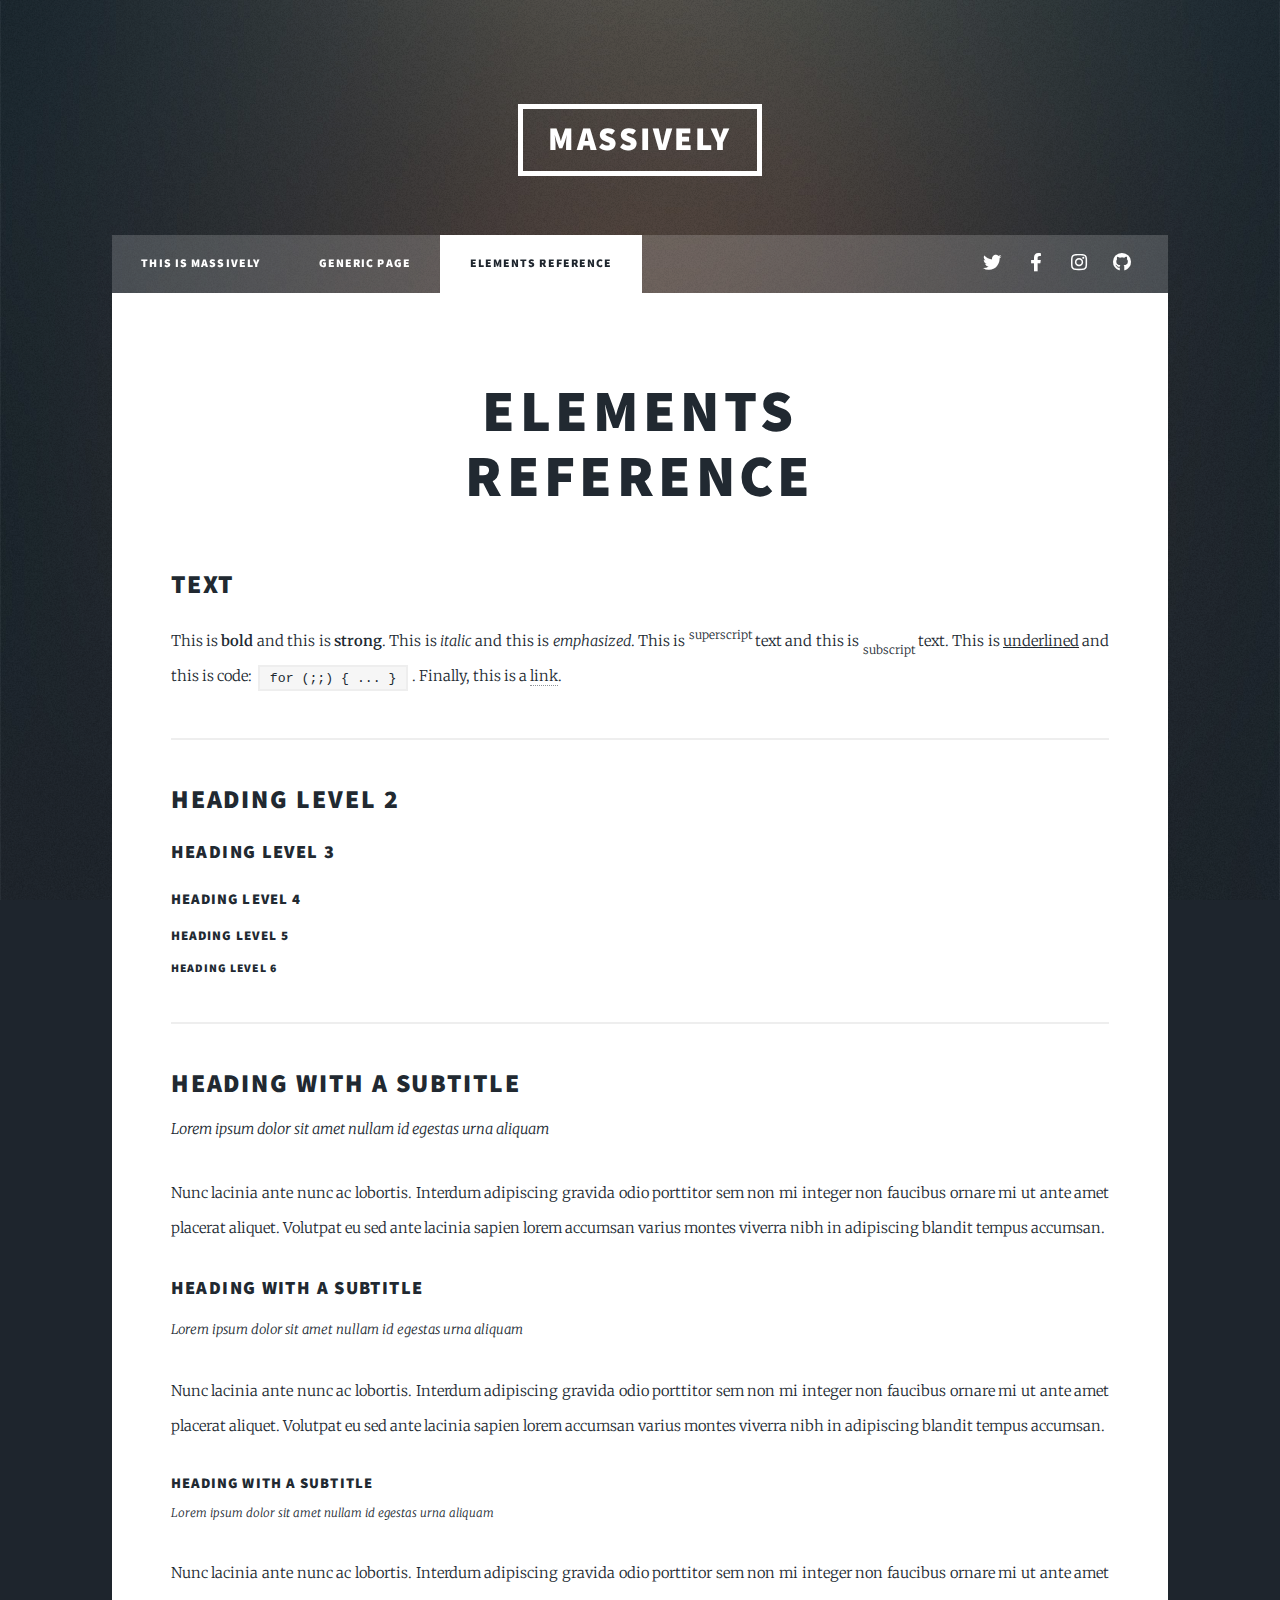
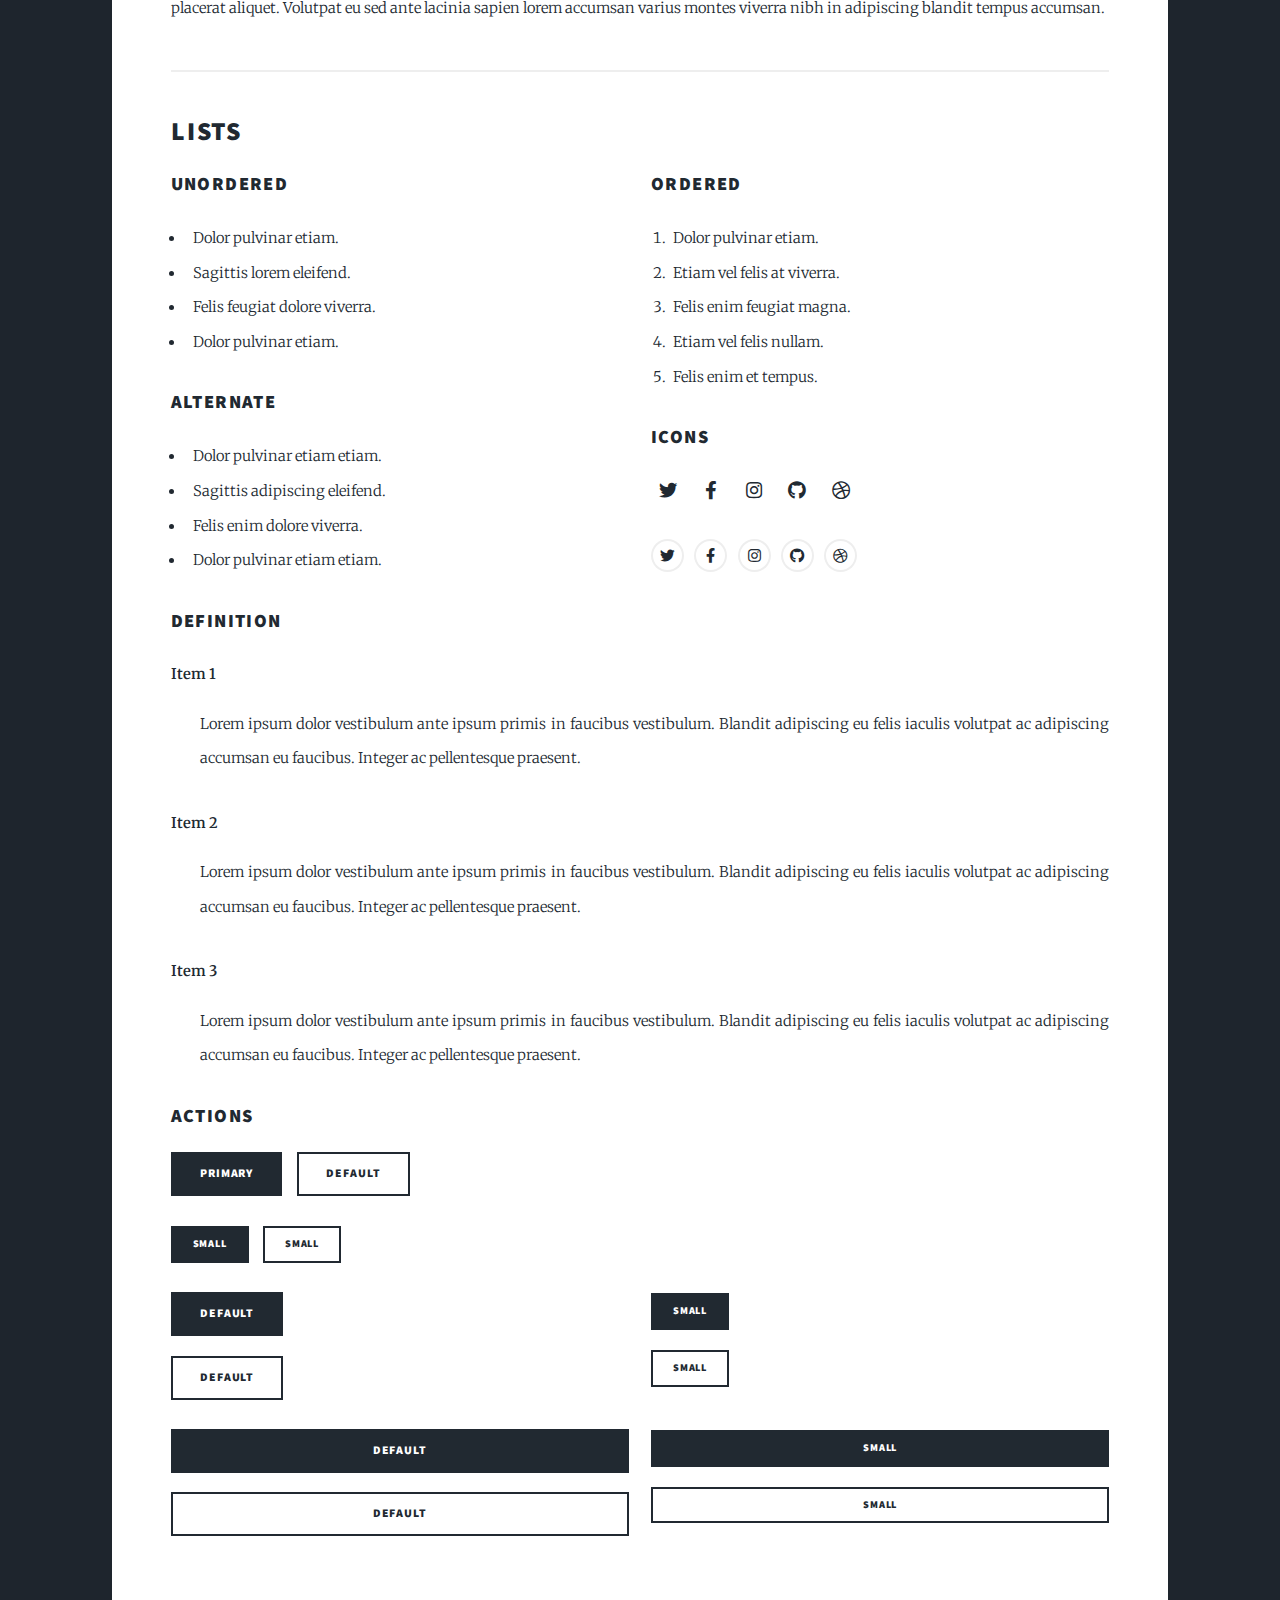
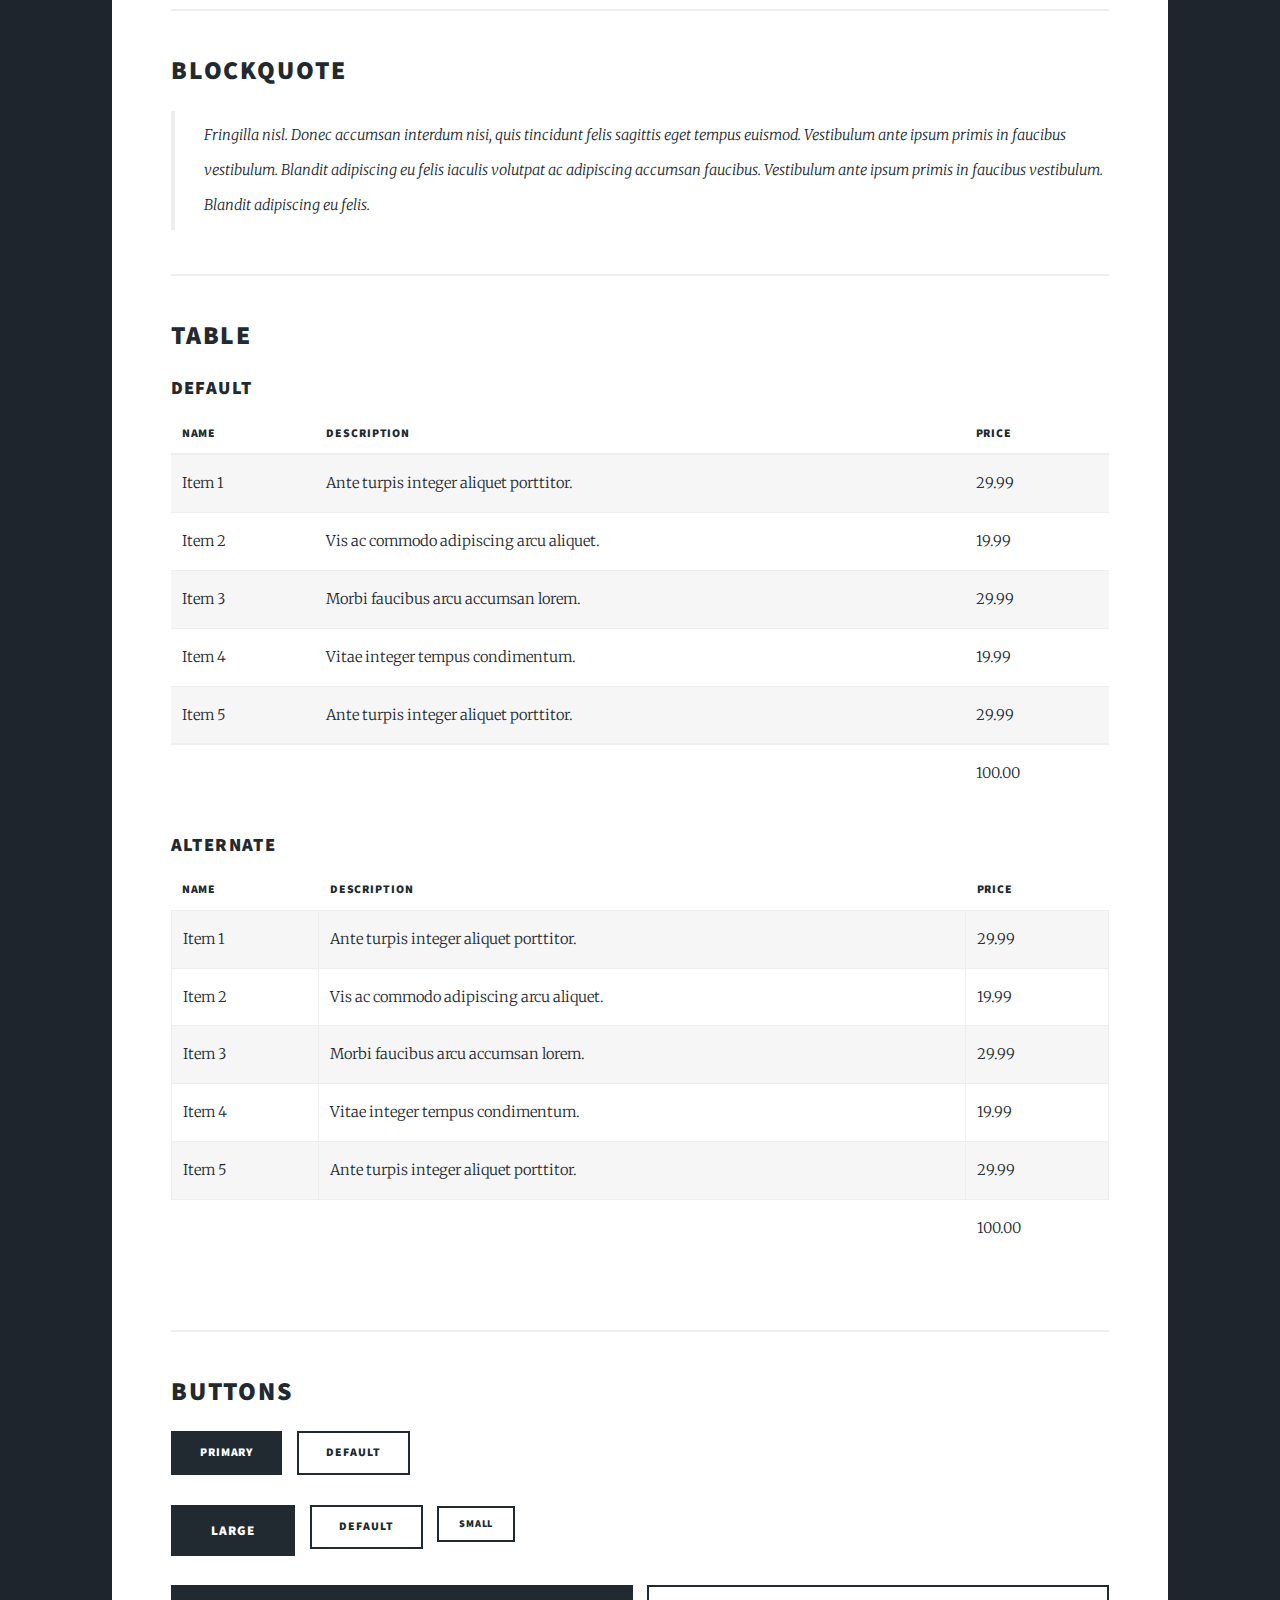
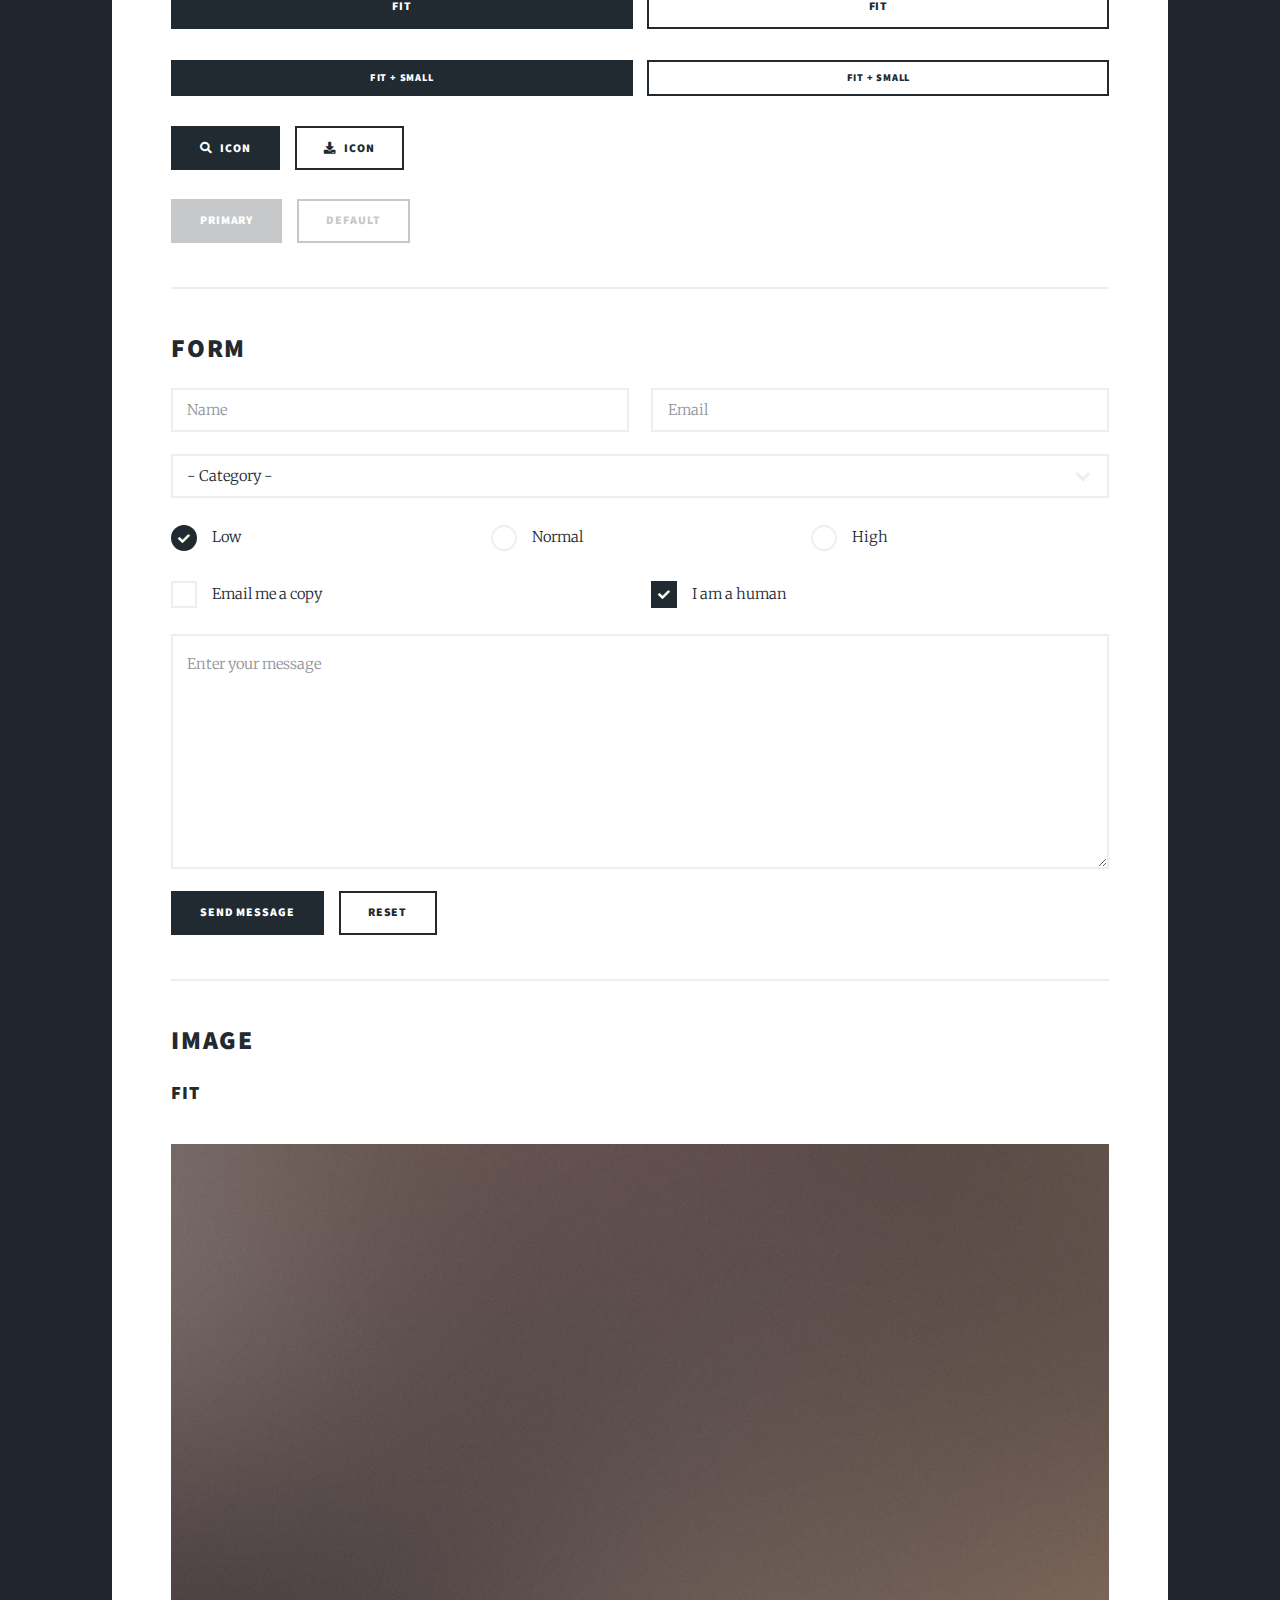
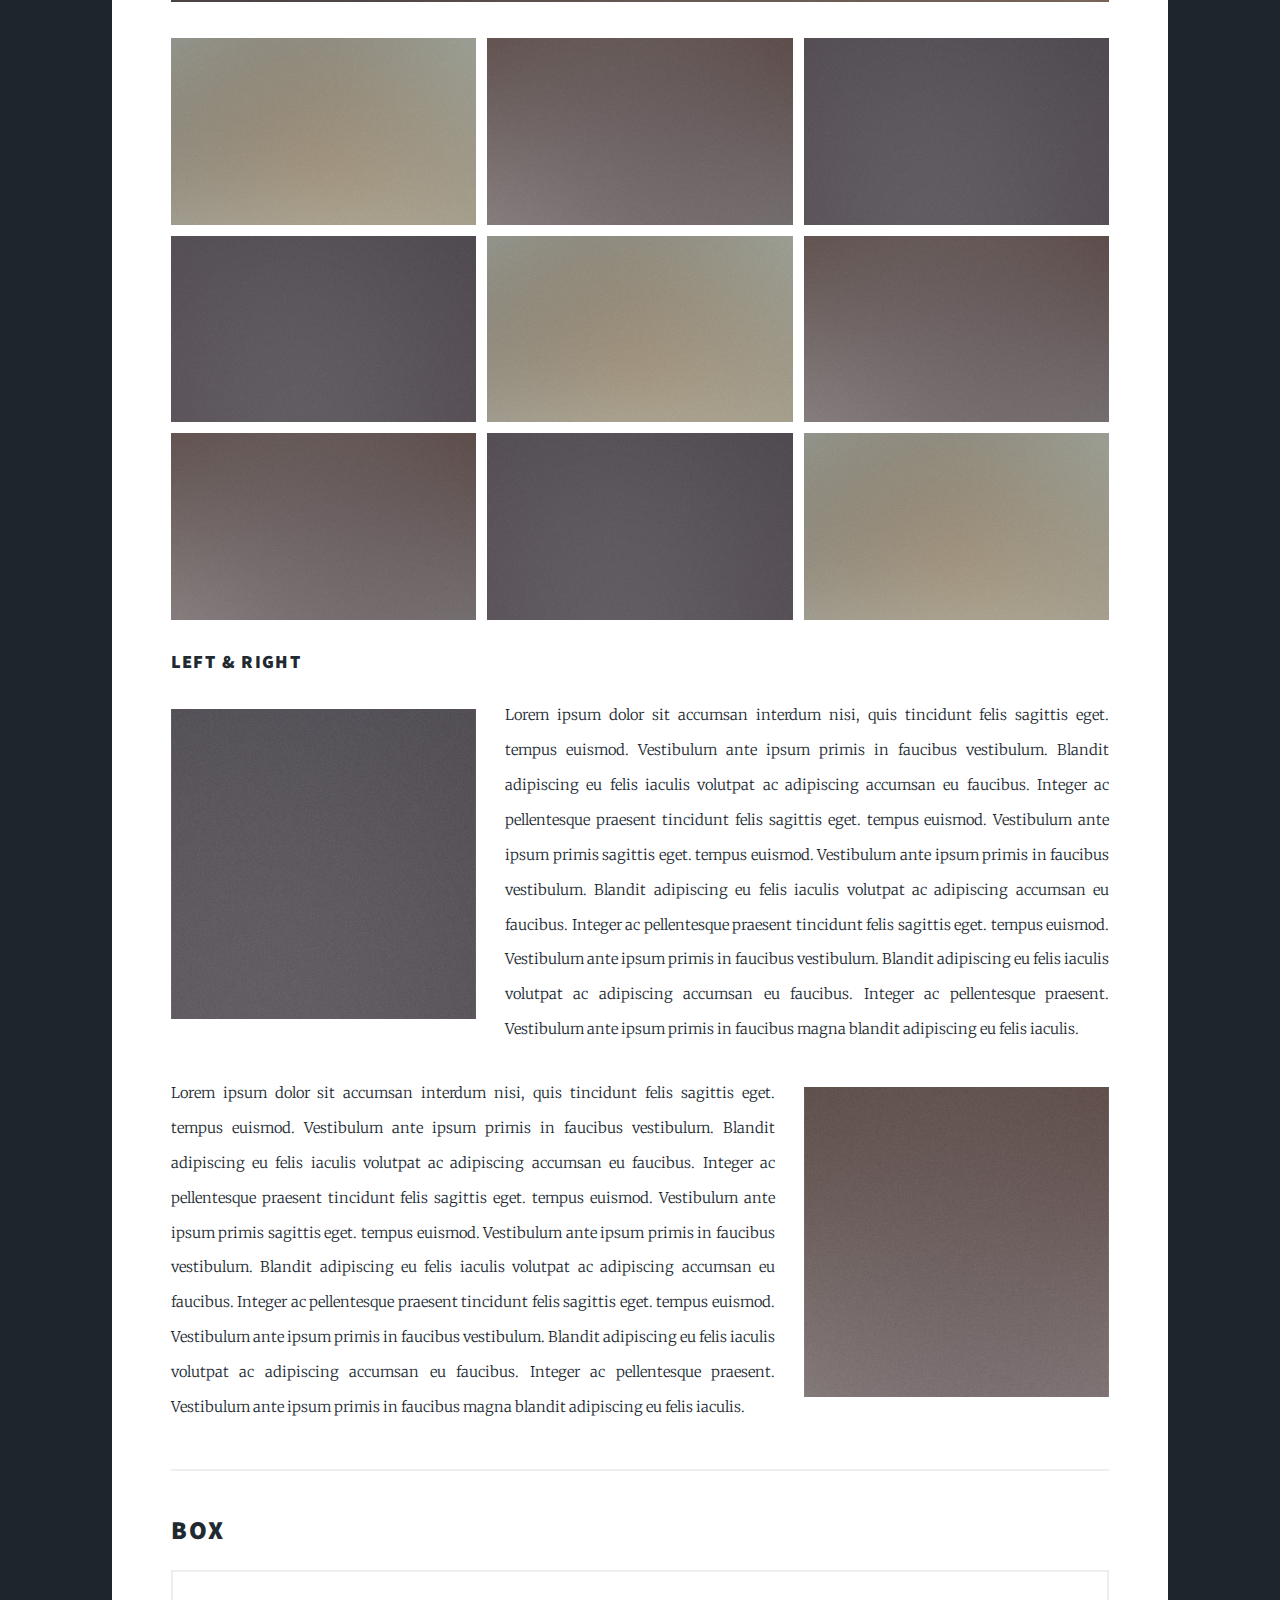
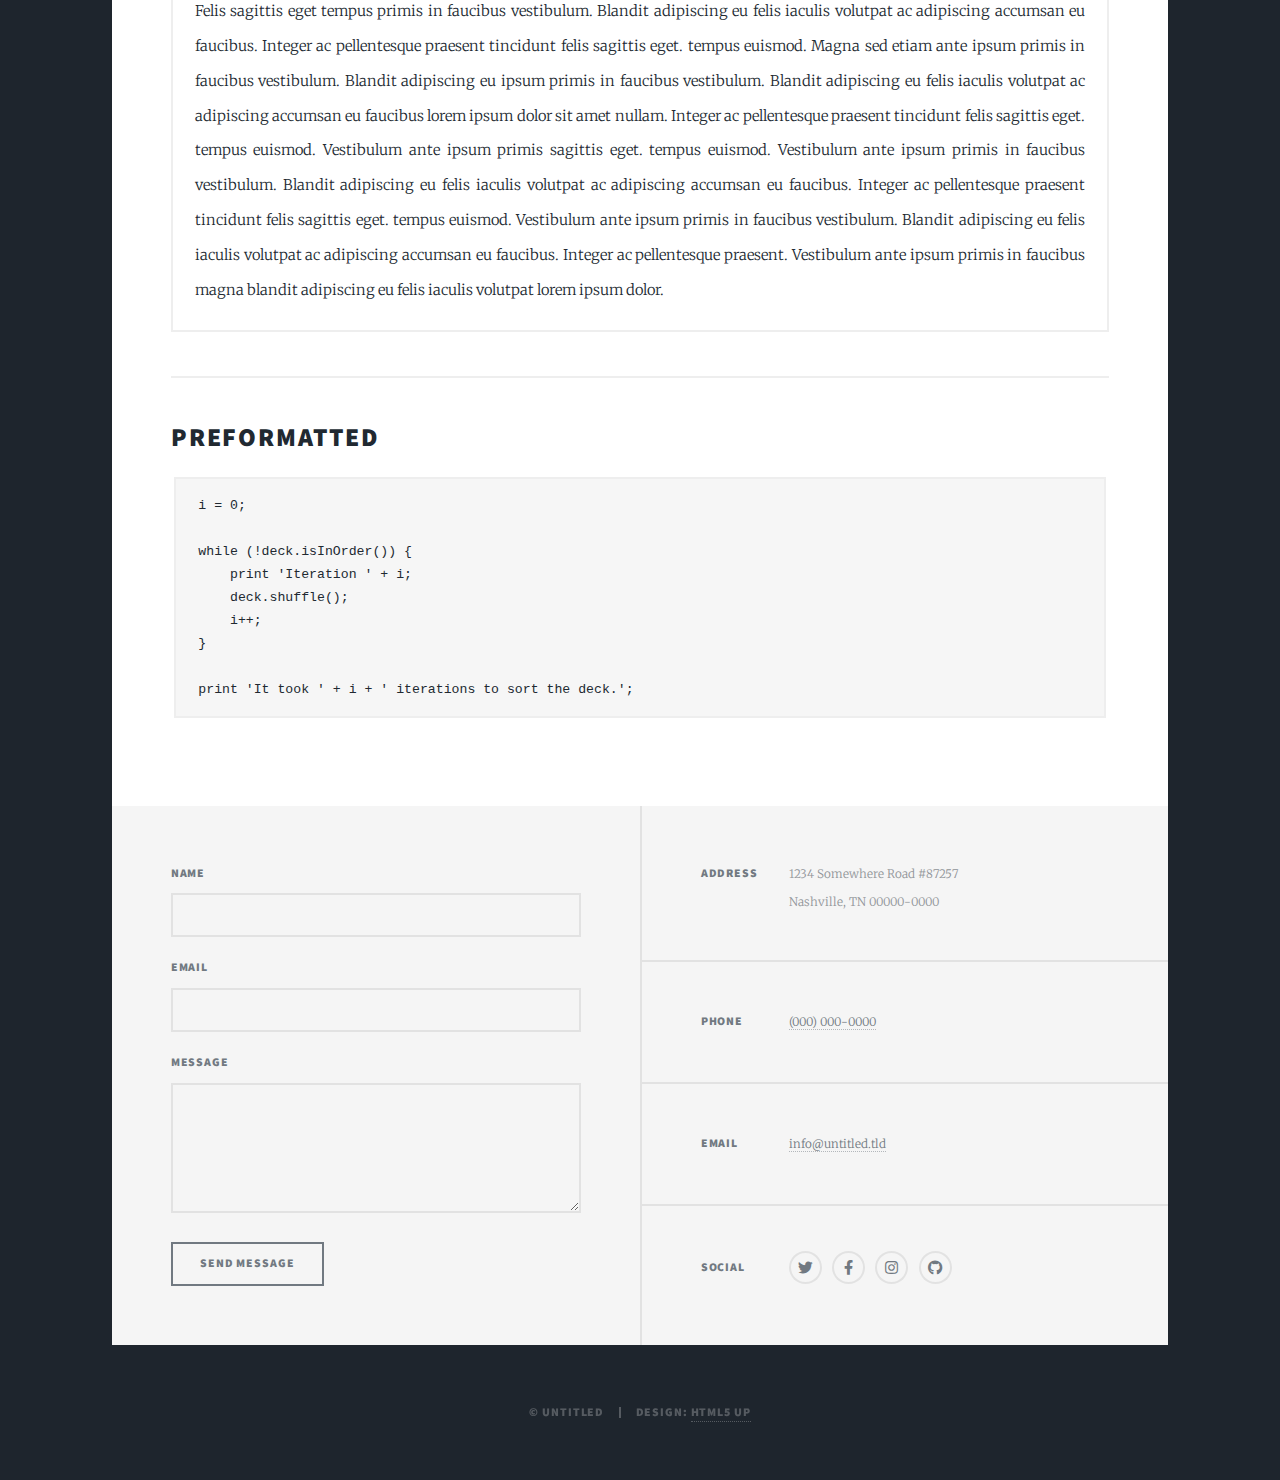
<file: elements.html>
<!DOCTYPE HTML>
<!--
	Massively by HTML5 UP
	html5up.net | @ajlkn
	Free for personal and commercial use under the CCA 3.0 license (html5up.net/license)
-->
<html>
	<head>
		<title>Elements Reference - Massively by HTML5 UP</title>
		<meta charset="utf-8" />
		<meta name="viewport" content="width=device-width, initial-scale=1, user-scalable=no" />
		<link rel="stylesheet" href="assets/css/main.css" />
		<noscript><link rel="stylesheet" href="assets/css/noscript.css" /></noscript>
	</head>
	<body class="is-preload">

		<!-- Wrapper -->
			<div id="wrapper">

				<!-- Header -->
					<header id="header">
						<a href="index.html" class="logo">Massively</a>
					</header>

				<!-- Nav -->
					<nav id="nav">
						<ul class="links">
							<li><a href="index.html">This is Massively</a></li>
							<li><a href="generic.html">Generic Page</a></li>
							<li class="active"><a href="elements.html">Elements Reference</a></li>
						</ul>
						<ul class="icons">
							<li><a href="#" class="icon brands fa-twitter"><span class="label">Twitter</span></a></li>
							<li><a href="#" class="icon brands fa-facebook-f"><span class="label">Facebook</span></a></li>
							<li><a href="#" class="icon brands fa-instagram"><span class="label">Instagram</span></a></li>
							<li><a href="#" class="icon brands fa-github"><span class="label">GitHub</span></a></li>
						</ul>
					</nav>

				<!-- Main -->
					<div id="main">

						<!-- Post -->
							<section class="post">
								<header class="major">
									<h1>Elements<br />
									Reference</h1>
								</header>

								<!-- Text stuff -->
									<h2>Text</h2>
									<p>This is <b>bold</b> and this is <strong>strong</strong>. This is <i>italic</i> and this is <em>emphasized</em>.
									This is <sup>superscript</sup> text and this is <sub>subscript</sub> text.
									This is <u>underlined</u> and this is code: <code>for (;;) { ... }</code>.
									Finally, this is a <a href="#">link</a>.</p>
									<hr />
									<h2>Heading Level 2</h2>
									<h3>Heading Level 3</h3>
									<h4>Heading Level 4</h4>
									<h5>Heading Level 5</h5>
									<h6>Heading Level 6</h6>
									<hr />
									<header>
										<h2>Heading with a Subtitle</h2>
										<p>Lorem ipsum dolor sit amet nullam id egestas urna aliquam</p>
									</header>
									<p>Nunc lacinia ante nunc ac lobortis. Interdum adipiscing gravida odio porttitor sem non mi integer non faucibus ornare mi ut ante amet placerat aliquet. Volutpat eu sed ante lacinia sapien lorem accumsan varius montes viverra nibh in adipiscing blandit tempus accumsan.</p>
									<header>
										<h3>Heading with a Subtitle</h3>
										<p>Lorem ipsum dolor sit amet nullam id egestas urna aliquam</p>
									</header>
									<p>Nunc lacinia ante nunc ac lobortis. Interdum adipiscing gravida odio porttitor sem non mi integer non faucibus ornare mi ut ante amet placerat aliquet. Volutpat eu sed ante lacinia sapien lorem accumsan varius montes viverra nibh in adipiscing blandit tempus accumsan.</p>
									<header>
										<h4>Heading with a Subtitle</h4>
										<p>Lorem ipsum dolor sit amet nullam id egestas urna aliquam</p>
									</header>
									<p>Nunc lacinia ante nunc ac lobortis. Interdum adipiscing gravida odio porttitor sem non mi integer non faucibus ornare mi ut ante amet placerat aliquet. Volutpat eu sed ante lacinia sapien lorem accumsan varius montes viverra nibh in adipiscing blandit tempus accumsan.</p>

									<hr />

								<!-- Lists -->
									<h2>Lists</h2>
									<div class="row">
										<div class="col-6 col-12-small">

											<h3>Unordered</h3>
											<ul>
												<li>Dolor pulvinar etiam.</li>
												<li>Sagittis lorem eleifend.</li>
												<li>Felis feugiat dolore viverra.</li>
												<li>Dolor pulvinar etiam.</li>
											</ul>

											<h3>Alternate</h3>
											<ul class="alt">
												<li>Dolor pulvinar etiam etiam.</li>
												<li>Sagittis adipiscing eleifend.</li>
												<li>Felis enim dolore viverra.</li>
												<li>Dolor pulvinar etiam etiam.</li>
											</ul>

										</div>
										<div class="col-6 col-12-small">

											<h3>Ordered</h3>
											<ol>
												<li>Dolor pulvinar etiam.</li>
												<li>Etiam vel felis at viverra.</li>
												<li>Felis enim feugiat magna.</li>
												<li>Etiam vel felis nullam.</li>
												<li>Felis enim et tempus.</li>
											</ol>

											<h3>Icons</h3>
											<ul class="icons">
												<li><a href="#" class="icon brands fa-twitter"><span class="label">Twitter</span></a></li>
												<li><a href="#" class="icon brands fa-facebook-f"><span class="label">Facebook</span></a></li>
												<li><a href="#" class="icon brands fa-instagram"><span class="label">Instagram</span></a></li>
												<li><a href="#" class="icon brands fa-github"><span class="label">Github</span></a></li>
												<li><a href="#" class="icon brands fa-dribbble"><span class="label">Dribbble</span></a></li>
											</ul>
											<ul class="icons alt">
												<li><a href="#" class="icon brands alt fa-twitter"><span class="label">Twitter</span></a></li>
												<li><a href="#" class="icon brands alt fa-facebook-f"><span class="label">Facebook</span></a></li>
												<li><a href="#" class="icon brands alt fa-instagram"><span class="label">Instagram</span></a></li>
												<li><a href="#" class="icon brands alt fa-github"><span class="label">Github</span></a></li>
												<li><a href="#" class="icon brands alt fa-dribbble"><span class="label">Dribbble</span></a></li>
											</ul>

										</div>
									</div>
									<h3>Definition</h3>
									<dl>
										<dt>Item 1</dt>
										<dd>
											<p>Lorem ipsum dolor vestibulum ante ipsum primis in faucibus vestibulum. Blandit adipiscing eu felis iaculis volutpat ac adipiscing accumsan eu faucibus. Integer ac pellentesque praesent.</p>
										</dd>
										<dt>Item 2</dt>
										<dd>
											<p>Lorem ipsum dolor vestibulum ante ipsum primis in faucibus vestibulum. Blandit adipiscing eu felis iaculis volutpat ac adipiscing accumsan eu faucibus. Integer ac pellentesque praesent.</p>
										</dd>
										<dt>Item 3</dt>
										<dd>
											<p>Lorem ipsum dolor vestibulum ante ipsum primis in faucibus vestibulum. Blandit adipiscing eu felis iaculis volutpat ac adipiscing accumsan eu faucibus. Integer ac pellentesque praesent.</p>
										</dd>
									</dl>

									<h3>Actions</h3>
									<ul class="actions">
										<li><a href="#" class="button primary">Primary</a></li>
										<li><a href="#" class="button">Default</a></li>
									</ul>
									<ul class="actions small">
										<li><a href="#" class="button primary small">Small</a></li>
										<li><a href="#" class="button small">Small</a></li>
									</ul>
									<div class="row">
										<div class="col-6 col-12-small">
											<ul class="actions stacked">
												<li><a href="#" class="button primary">Default</a></li>
												<li><a href="#" class="button">Default</a></li>
											</ul>
										</div>
										<div class="col-6 col-12-small">
											<ul class="actions stacked">
												<li><a href="#" class="button primary small">Small</a></li>
												<li><a href="#" class="button small">Small</a></li>
											</ul>
										</div>
									</div>
									<div class="row">
										<div class="col-6 col-12-small">
											<ul class="actions stacked">
												<li><a href="#" class="button primary fit">Default</a></li>
												<li><a href="#" class="button fit">Default</a></li>
											</ul>
										</div>
										<div class="col-6 col-12-small">
											<ul class="actions stacked">
												<li><a href="#" class="button primary small fit">Small</a></li>
												<li><a href="#" class="button small fit">Small</a></li>
											</ul>
										</div>
									</div>

									<hr />

								<!-- Blockquote -->
									<h2>Blockquote</h2>
									<blockquote>Fringilla nisl. Donec accumsan interdum nisi, quis tincidunt felis sagittis eget tempus euismod. Vestibulum ante ipsum primis in faucibus vestibulum. Blandit adipiscing eu felis iaculis volutpat ac adipiscing accumsan faucibus. Vestibulum ante ipsum primis in faucibus vestibulum. Blandit adipiscing eu felis.</blockquote>

									<hr />

								<!-- Table -->
									<h2>Table</h2>

									<h3>Default</h3>
									<div class="table-wrapper">
										<table>
											<thead>
												<tr>
													<th>Name</th>
													<th>Description</th>
													<th>Price</th>
												</tr>
											</thead>
											<tbody>
												<tr>
													<td>Item 1</td>
													<td>Ante turpis integer aliquet porttitor.</td>
													<td>29.99</td>
												</tr>
												<tr>
													<td>Item 2</td>
													<td>Vis ac commodo adipiscing arcu aliquet.</td>
													<td>19.99</td>
												</tr>
												<tr>
													<td>Item 3</td>
													<td> Morbi faucibus arcu accumsan lorem.</td>
													<td>29.99</td>
												</tr>
												<tr>
													<td>Item 4</td>
													<td>Vitae integer tempus condimentum.</td>
													<td>19.99</td>
												</tr>
												<tr>
													<td>Item 5</td>
													<td>Ante turpis integer aliquet porttitor.</td>
													<td>29.99</td>
												</tr>
											</tbody>
											<tfoot>
												<tr>
													<td colspan="2"></td>
													<td>100.00</td>
												</tr>
											</tfoot>
										</table>
									</div>

									<h3>Alternate</h3>
									<div class="table-wrapper">
										<table class="alt">
											<thead>
												<tr>
													<th>Name</th>
													<th>Description</th>
													<th>Price</th>
												</tr>
											</thead>
											<tbody>
												<tr>
													<td>Item 1</td>
													<td>Ante turpis integer aliquet porttitor.</td>
													<td>29.99</td>
												</tr>
												<tr>
													<td>Item 2</td>
													<td>Vis ac commodo adipiscing arcu aliquet.</td>
													<td>19.99</td>
												</tr>
												<tr>
													<td>Item 3</td>
													<td> Morbi faucibus arcu accumsan lorem.</td>
													<td>29.99</td>
												</tr>
												<tr>
													<td>Item 4</td>
													<td>Vitae integer tempus condimentum.</td>
													<td>19.99</td>
												</tr>
												<tr>
													<td>Item 5</td>
													<td>Ante turpis integer aliquet porttitor.</td>
													<td>29.99</td>
												</tr>
											</tbody>
											<tfoot>
												<tr>
													<td colspan="2"></td>
													<td>100.00</td>
												</tr>
											</tfoot>
										</table>
									</div>

									<hr />

								<!-- Buttons -->
									<h2>Buttons</h2>
									<ul class="actions">
										<li><a href="#" class="button primary">Primary</a></li>
										<li><a href="#" class="button">Default</a></li>
									</ul>
									<ul class="actions">
										<li><a href="#" class="button primary large">Large</a></li>
										<li><a href="#" class="button">Default</a></li>
										<li><a href="#" class="button small">Small</a></li>
									</ul>
									<ul class="actions fit">
										<li><a href="#" class="button primary fit">Fit</a></li>
										<li><a href="#" class="button fit">Fit</a></li>
									</ul>
									<ul class="actions fit small">
										<li><a href="#" class="button primary fit small">Fit + Small</a></li>
										<li><a href="#" class="button fit small">Fit + Small</a></li>
									</ul>
									<ul class="actions">
										<li><a href="#" class="button primary icon solid fa-search">Icon</a></li>
										<li><a href="#" class="button icon solid fa-download">Icon</a></li>
									</ul>
									<ul class="actions">
										<li><span class="button primary disabled">Primary</span></li>
										<li><span class="button disabled">Default</span></li>
									</ul>

									<hr />

								<!-- Form -->
									<h2>Form</h2>

									<form method="post" action="#">
										<div class="row gtr-uniform">
											<div class="col-6 col-12-xsmall">
												<input type="text" name="demo-name" id="demo-name" value="" placeholder="Name" />
											</div>
											<div class="col-6 col-12-xsmall">
												<input type="email" name="demo-email" id="demo-email" value="" placeholder="Email" />
											</div>
											<!-- Break -->
											<div class="col-12">
												<select name="demo-category" id="demo-category">
													<option value="">- Category -</option>
													<option value="1">Manufacturing</option>
													<option value="1">Shipping</option>
													<option value="1">Administration</option>
													<option value="1">Human Resources</option>
												</select>
											</div>
											<!-- Break -->
											<div class="col-4 col-12-small">
												<input type="radio" id="demo-priority-low" name="demo-priority" checked>
												<label for="demo-priority-low">Low</label>
											</div>
											<div class="col-4 col-12-small">
												<input type="radio" id="demo-priority-normal" name="demo-priority">
												<label for="demo-priority-normal">Normal</label>
											</div>
											<div class="col-4 col-12-small">
												<input type="radio" id="demo-priority-high" name="demo-priority">
												<label for="demo-priority-high">High</label>
											</div>
											<!-- Break -->
											<div class="col-6 col-12-small">
												<input type="checkbox" id="demo-copy" name="demo-copy">
												<label for="demo-copy">Email me a copy</label>
											</div>
											<div class="col-6 col-12-small">
												<input type="checkbox" id="demo-human" name="demo-human" checked>
												<label for="demo-human">I am a human</label>
											</div>
											<!-- Break -->
											<div class="col-12">
												<textarea name="demo-message" id="demo-message" placeholder="Enter your message" rows="6"></textarea>
											</div>
											<!-- Break -->
											<div class="col-12">
												<ul class="actions">
													<li><input type="submit" value="Send Message" class="primary" /></li>
													<li><input type="reset" value="Reset" /></li>
												</ul>
											</div>
										</div>
									</form>

									<hr />

								<!-- Image -->
									<h2>Image</h2>

									<h3>Fit</h3>
									<span class="image fit"><img src="images/pic01.jpg" alt="" /></span>
									<div class="box alt">
										<div class="row gtr-50 gtr-uniform">
											<div class="col-4"><span class="image fit"><img src="images/pic02.jpg" alt="" /></span></div>
											<div class="col-4"><span class="image fit"><img src="images/pic03.jpg" alt="" /></span></div>
											<div class="col-4"><span class="image fit"><img src="images/pic04.jpg" alt="" /></span></div>
											<!-- Break -->
											<div class="col-4"><span class="image fit"><img src="images/pic04.jpg" alt="" /></span></div>
											<div class="col-4"><span class="image fit"><img src="images/pic02.jpg" alt="" /></span></div>
											<div class="col-4"><span class="image fit"><img src="images/pic03.jpg" alt="" /></span></div>
											<!-- Break -->
											<div class="col-4"><span class="image fit"><img src="images/pic03.jpg" alt="" /></span></div>
											<div class="col-4"><span class="image fit"><img src="images/pic04.jpg" alt="" /></span></div>
											<div class="col-4"><span class="image fit"><img src="images/pic02.jpg" alt="" /></span></div>
										</div>
									</div>

									<h3>Left &amp; Right</h3>
									<p><span class="image left"><img src="images/pic08.jpg" alt="" /></span>Lorem ipsum dolor sit accumsan interdum nisi, quis tincidunt felis sagittis eget. tempus euismod. Vestibulum ante ipsum primis in faucibus vestibulum. Blandit adipiscing eu felis iaculis volutpat ac adipiscing accumsan eu faucibus. Integer ac pellentesque praesent tincidunt felis sagittis eget. tempus euismod. Vestibulum ante ipsum primis sagittis eget. tempus euismod. Vestibulum ante ipsum primis in faucibus vestibulum. Blandit adipiscing eu felis iaculis volutpat ac adipiscing accumsan eu faucibus. Integer ac pellentesque praesent tincidunt felis sagittis eget. tempus euismod. Vestibulum ante ipsum primis in faucibus vestibulum. Blandit adipiscing eu felis iaculis volutpat ac adipiscing accumsan eu faucibus. Integer ac pellentesque praesent. Vestibulum ante ipsum primis in faucibus magna blandit adipiscing eu felis iaculis.</p>
									<p><span class="image right"><img src="images/pic09.jpg" alt="" /></span>Lorem ipsum dolor sit accumsan interdum nisi, quis tincidunt felis sagittis eget. tempus euismod. Vestibulum ante ipsum primis in faucibus vestibulum. Blandit adipiscing eu felis iaculis volutpat ac adipiscing accumsan eu faucibus. Integer ac pellentesque praesent tincidunt felis sagittis eget. tempus euismod. Vestibulum ante ipsum primis sagittis eget. tempus euismod. Vestibulum ante ipsum primis in faucibus vestibulum. Blandit adipiscing eu felis iaculis volutpat ac adipiscing accumsan eu faucibus. Integer ac pellentesque praesent tincidunt felis sagittis eget. tempus euismod. Vestibulum ante ipsum primis in faucibus vestibulum. Blandit adipiscing eu felis iaculis volutpat ac adipiscing accumsan eu faucibus. Integer ac pellentesque praesent. Vestibulum ante ipsum primis in faucibus magna blandit adipiscing eu felis iaculis.</p>

									<hr />

								<!-- Box -->
									<h2>Box</h2>
									<div class="box">
										<p>Felis sagittis eget tempus primis in faucibus vestibulum. Blandit adipiscing eu felis iaculis volutpat ac adipiscing accumsan eu faucibus. Integer ac pellentesque praesent tincidunt felis sagittis eget. tempus euismod. Magna sed etiam ante ipsum primis in faucibus vestibulum. Blandit adipiscing eu ipsum primis in faucibus vestibulum. Blandit adipiscing eu felis iaculis volutpat ac adipiscing accumsan eu faucibus lorem ipsum dolor sit amet nullam. Integer ac pellentesque praesent tincidunt felis sagittis eget. tempus euismod. Vestibulum ante ipsum primis sagittis eget. tempus euismod. Vestibulum ante ipsum primis in faucibus vestibulum. Blandit adipiscing eu felis iaculis volutpat ac adipiscing accumsan eu faucibus. Integer ac pellentesque praesent tincidunt felis sagittis eget. tempus euismod. Vestibulum ante ipsum primis in faucibus vestibulum. Blandit adipiscing eu felis iaculis volutpat ac adipiscing accumsan eu faucibus. Integer ac pellentesque praesent. Vestibulum ante ipsum primis in faucibus magna blandit adipiscing eu felis iaculis volutpat lorem ipsum dolor.</p>
									</div>

									<hr />

								<!-- Preformatted Code -->
									<h2>Preformatted</h2>
									<pre><code>i = 0;

while (!deck.isInOrder()) {
    print 'Iteration ' + i;
    deck.shuffle();
    i++;
}

print 'It took ' + i + ' iterations to sort the deck.';
</code></pre>

							</section>

					</div>

				<!-- Footer -->
					<footer id="footer">
						<section>
							<form method="post" action="#">
								<div class="fields">
									<div class="field">
										<label for="name">Name</label>
										<input type="text" name="name" id="name" />
									</div>
									<div class="field">
										<label for="email">Email</label>
										<input type="text" name="email" id="email" />
									</div>
									<div class="field">
										<label for="message">Message</label>
										<textarea name="message" id="message" rows="3"></textarea>
									</div>
								</div>
								<ul class="actions">
									<li><input type="submit" value="Send Message" /></li>
								</ul>
							</form>
						</section>
						<section class="split contact">
							<section class="alt">
								<h3>Address</h3>
								<p>1234 Somewhere Road #87257<br />
								Nashville, TN 00000-0000</p>
							</section>
							<section>
								<h3>Phone</h3>
								<p><a href="#">(000) 000-0000</a></p>
							</section>
							<section>
								<h3>Email</h3>
								<p><a href="#">info@untitled.tld</a></p>
							</section>
							<section>
								<h3>Social</h3>
								<ul class="icons alt">
									<li><a href="#" class="icon brands alt fa-twitter"><span class="label">Twitter</span></a></li>
									<li><a href="#" class="icon brands alt fa-facebook-f"><span class="label">Facebook</span></a></li>
									<li><a href="#" class="icon brands alt fa-instagram"><span class="label">Instagram</span></a></li>
									<li><a href="#" class="icon brands alt fa-github"><span class="label">GitHub</span></a></li>
								</ul>
							</section>
						</section>
					</footer>

				<!-- Copyright -->
					<div id="copyright">
						<ul><li>&copy; Untitled</li><li>Design: <a href="https://html5up.net">HTML5 UP</a></li></ul>
					</div>

			</div>

		<!-- Scripts -->
			<script src="assets/js/jquery.min.js"></script>
			<script src="assets/js/jquery.scrollex.min.js"></script>
			<script src="assets/js/jquery.scrolly.min.js"></script>
			<script src="assets/js/browser.min.js"></script>
			<script src="assets/js/breakpoints.min.js"></script>
			<script src="assets/js/util.js"></script>
			<script src="assets/js/main.js"></script>

	</body>
</html>
</file>
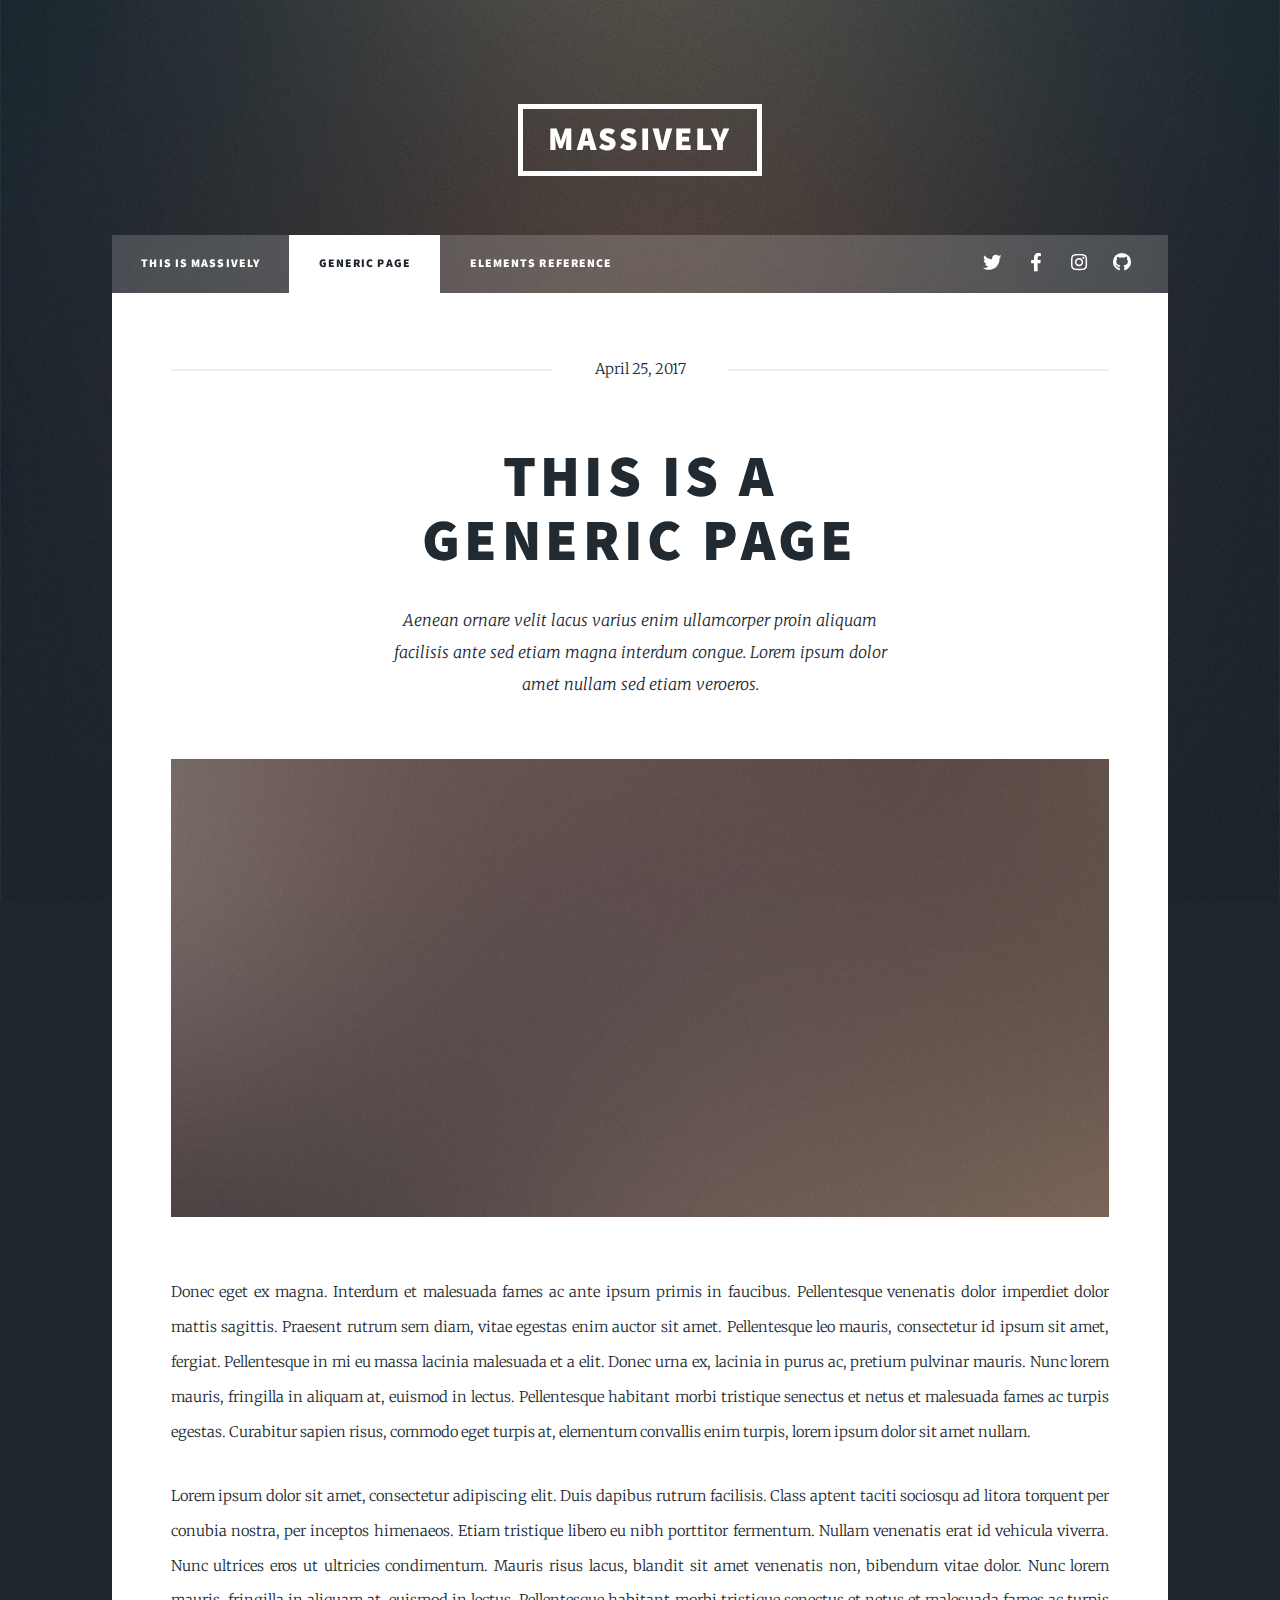
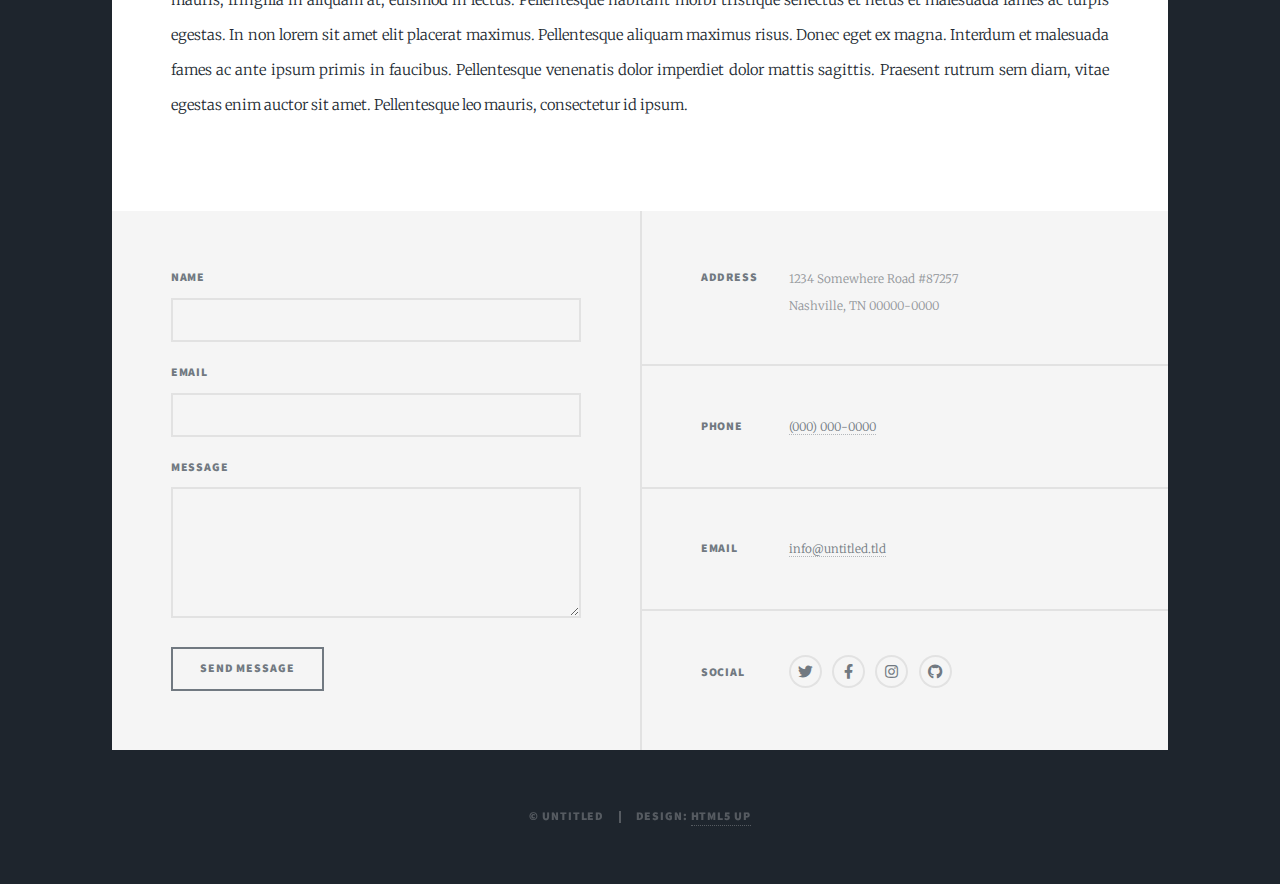
<file: generic.html>
<!DOCTYPE HTML>
<!--
	Massively by HTML5 UP
	html5up.net | @ajlkn
	Free for personal and commercial use under the CCA 3.0 license (html5up.net/license)
-->
<html>
	<head>
		<title>Generic Page - Massively by HTML5 UP</title>
		<meta charset="utf-8" />
		<meta name="viewport" content="width=device-width, initial-scale=1, user-scalable=no" />
		<link rel="stylesheet" href="assets/css/main.css" />
		<noscript><link rel="stylesheet" href="assets/css/noscript.css" /></noscript>
	</head>
	<body class="is-preload">

		<!-- Wrapper -->
			<div id="wrapper">

				<!-- Header -->
					<header id="header">
						<a href="index.html" class="logo">Massively</a>
					</header>

				<!-- Nav -->
					<nav id="nav">
						<ul class="links">
							<li><a href="index.html">This is Massively</a></li>
							<li class="active"><a href="generic.html">Generic Page</a></li>
							<li><a href="elements.html">Elements Reference</a></li>
						</ul>
						<ul class="icons">
							<li><a href="#" class="icon brands fa-twitter"><span class="label">Twitter</span></a></li>
							<li><a href="#" class="icon brands fa-facebook-f"><span class="label">Facebook</span></a></li>
							<li><a href="#" class="icon brands fa-instagram"><span class="label">Instagram</span></a></li>
							<li><a href="#" class="icon brands fa-github"><span class="label">GitHub</span></a></li>
						</ul>
					</nav>

				<!-- Main -->
					<div id="main">

						<!-- Post -->
							<section class="post">
								<header class="major">
									<span class="date">April 25, 2017</span>
									<h1>This is a<br />
									Generic Page</h1>
									<p>Aenean ornare velit lacus varius enim ullamcorper proin aliquam<br />
									facilisis ante sed etiam magna interdum congue. Lorem ipsum dolor<br />
									amet nullam sed etiam veroeros.</p>
								</header>
								<div class="image main"><img src="images/pic01.jpg" alt="" /></div>
								<p>Donec eget ex magna. Interdum et malesuada fames ac ante ipsum primis in faucibus. Pellentesque venenatis dolor imperdiet dolor mattis sagittis. Praesent rutrum sem diam, vitae egestas enim auctor sit amet. Pellentesque leo mauris, consectetur id ipsum sit amet, fergiat. Pellentesque in mi eu massa lacinia malesuada et a elit. Donec urna ex, lacinia in purus ac, pretium pulvinar mauris. Nunc lorem mauris, fringilla in aliquam at, euismod in lectus. Pellentesque habitant morbi tristique senectus et netus et malesuada fames ac turpis egestas. Curabitur sapien risus, commodo eget turpis at, elementum convallis enim turpis, lorem ipsum dolor sit amet nullam.</p>
								<p>Lorem ipsum dolor sit amet, consectetur adipiscing elit. Duis dapibus rutrum facilisis. Class aptent taciti sociosqu ad litora torquent per conubia nostra, per inceptos himenaeos. Etiam tristique libero eu nibh porttitor fermentum. Nullam venenatis erat id vehicula viverra. Nunc ultrices eros ut ultricies condimentum. Mauris risus lacus, blandit sit amet venenatis non, bibendum vitae dolor. Nunc lorem mauris, fringilla in aliquam at, euismod in lectus. Pellentesque habitant morbi tristique senectus et netus et malesuada fames ac turpis egestas. In non lorem sit amet elit placerat maximus. Pellentesque aliquam maximus risus. Donec eget ex magna. Interdum et malesuada fames ac ante ipsum primis in faucibus. Pellentesque venenatis dolor imperdiet dolor mattis sagittis. Praesent rutrum sem diam, vitae egestas enim auctor sit amet. Pellentesque leo mauris, consectetur id ipsum.</p>
							</section>

					</div>

				<!-- Footer -->
					<footer id="footer">
						<section>
							<form method="post" action="#">
								<div class="fields">
									<div class="field">
										<label for="name">Name</label>
										<input type="text" name="name" id="name" />
									</div>
									<div class="field">
										<label for="email">Email</label>
										<input type="text" name="email" id="email" />
									</div>
									<div class="field">
										<label for="message">Message</label>
										<textarea name="message" id="message" rows="3"></textarea>
									</div>
								</div>
								<ul class="actions">
									<li><input type="submit" value="Send Message" /></li>
								</ul>
							</form>
						</section>
						<section class="split contact">
							<section class="alt">
								<h3>Address</h3>
								<p>1234 Somewhere Road #87257<br />
								Nashville, TN 00000-0000</p>
							</section>
							<section>
								<h3>Phone</h3>
								<p><a href="#">(000) 000-0000</a></p>
							</section>
							<section>
								<h3>Email</h3>
								<p><a href="#">info@untitled.tld</a></p>
							</section>
							<section>
								<h3>Social</h3>
								<ul class="icons alt">
									<li><a href="#" class="icon brands alt fa-twitter"><span class="label">Twitter</span></a></li>
									<li><a href="#" class="icon brands alt fa-facebook-f"><span class="label">Facebook</span></a></li>
									<li><a href="#" class="icon brands alt fa-instagram"><span class="label">Instagram</span></a></li>
									<li><a href="#" class="icon brands alt fa-github"><span class="label">GitHub</span></a></li>
								</ul>
							</section>
						</section>
					</footer>

				<!-- Copyright -->
					<div id="copyright">
						<ul><li>&copy; Untitled</li><li>Design: <a href="https://html5up.net">HTML5 UP</a></li></ul>
					</div>

			</div>

		<!-- Scripts -->
			<script src="assets/js/jquery.min.js"></script>
			<script src="assets/js/jquery.scrollex.min.js"></script>
			<script src="assets/js/jquery.scrolly.min.js"></script>
			<script src="assets/js/browser.min.js"></script>
			<script src="assets/js/breakpoints.min.js"></script>
			<script src="assets/js/util.js"></script>
			<script src="assets/js/main.js"></script>

	</body>
</html>
</file>
<file: assets/css/main.css>
@import url(fontawesome-all.min.css);
@import url("https://fonts.googleapis.com/css?family=Merriweather:300,700,300italic,700italic|Source+Sans+Pro:900");

/*
	Massively by HTML5 UP
	html5up.net | @ajlkn
	Free for personal and commercial use under the CCA 3.0 license (html5up.net/license)
*/

html, body, div, span, applet, object,
iframe, h1, h2, h3, h4, h5, h6, p, blockquote,
pre, a, abbr, acronym, address, big, cite,
code, del, dfn, em, img, ins, kbd, q, s, samp,
small, strike, strong, sub, sup, tt, var, b,
u, i, center, dl, dt, dd, ol, ul, li, fieldset,
form, label, legend, table, caption, tbody,
tfoot, thead, tr, th, td, article, aside,
canvas, details, embed, figure, figcaption,
footer, header, hgroup, menu, nav, output, ruby,
section, summary, time, mark, audio, video {
	margin: 0;
	padding: 0;
	border: 0;
	font-size: 100%;
	font: inherit;
	vertical-align: baseline;}

article, aside, details, figcaption, figure,
footer, header, hgroup, menu, nav, section {
	display: block;}

body {
	line-height: 1;
}

ol, ul {
	list-style: none;
}

blockquote, q {
	quotes: none;
}

	blockquote:before, blockquote:after, q:before, q:after {
		content: '';
		content: none;
	}

table {
	border-collapse: collapse;
	border-spacing: 0;
}

body {
	-webkit-text-size-adjust: none;
}

mark {
	background-color: transparent;
	color: inherit;
}

input::-moz-focus-inner {
	border: 0;
	padding: 0;
}

input, select, textarea {
	-moz-appearance: none;
	-webkit-appearance: none;
	-ms-appearance: none;
	appearance: none;
}

/* Basic */

	@-ms-viewport {
		width: device-width;
	}

	body {
		-ms-overflow-style: scrollbar;
	}

	@media screen and (max-width: 480px) {

		html, body {
			min-width: 320px;
		}

	}

	html {
		box-sizing: border-box;
	}

	*, *:before, *:after {
		box-sizing: inherit;
	}

	body {
		background-color: #1e252d;
	}

		body.is-preload *, body.is-preload *:before, body.is-preload *:after {
			-moz-animation: none !important;
			-webkit-animation: none !important;
			-ms-animation: none !important;
			animation: none !important;
			-moz-transition: none !important;
			-webkit-transition: none !important;
			-ms-transition: none !important;
			transition: none !important;
		}

/* Type */

	html {
		font-size: 16pt;
	}

		@media screen and (max-width: 1680px) {

			html {
				font-size: 12pt;
			}

		}

		@media screen and (max-width: 1280px) {

			html {
				font-size: 11pt;
			}

		}

		@media screen and (max-width: 360px) {

			html {
				font-size: 10pt;
			}

		}

	body {
		color: #212931;
	}

	body, input, select, textarea {
		font-family: "Merriweather", Georgia, serif;
		font-weight: 300;
		font-size: 1rem;
		line-height: 2.375;
	}

	a {
		-moz-transition: color 0.2s ease-in-out, background-color 0.2s ease-in-out, border-color 0.2s ease-in-out, box-shadow 0.2s ease-in-out;
		-webkit-transition: color 0.2s ease-in-out, background-color 0.2s ease-in-out, border-color 0.2s ease-in-out, box-shadow 0.2s ease-in-out;
		-ms-transition: color 0.2s ease-in-out, background-color 0.2s ease-in-out, border-color 0.2s ease-in-out, box-shadow 0.2s ease-in-out;
		transition: color 0.2s ease-in-out, background-color 0.2s ease-in-out, border-color 0.2s ease-in-out, box-shadow 0.2s ease-in-out;
		border-bottom: dotted 1px;
		text-decoration: none;
	}

		a:hover {
			border-bottom-color: transparent;
		}

	strong, b {
		font-weight: 600;
	}

	em, i {
		font-style: italic;
	}

	p {
		text-align: justify;
		margin: 0 0 2rem 0;
	}

	h1, h2, h3, h4, h5, h6 {
		font-family: "Source Sans Pro", Helvetica, sans-serif;
		font-weight: 900;
		line-height: 1.5;
		letter-spacing: 0.075em;
		text-transform: uppercase;
		margin: 0 0 1rem 0;
	}

		h1 a, h2 a, h3 a, h4 a, h5 a, h6 a {
			border-bottom: 0;
			color: inherit;
			text-decoration: none;
		}

	h1 {
		font-size: 4rem;
		line-height: 1.1;
		margin: 0 0 2rem 0;
	}

	h2 {
		font-size: 1.75rem;
		line-height: 1.3;
		margin: 0 0 1.5rem 0;
	}

	h3 {
		font-size: 1.25rem;
		margin: 0 0 1.5rem 0;
	}

	h4 {
		font-size: 1rem;
	}

	h5 {
		font-size: 0.9rem;
	}

	h6 {
		font-size: 0.8rem;
	}

	sub {
		font-size: 0.8rem;
		position: relative;
		top: 0.5rem;
	}

	sup {
		font-size: 0.8rem;
		position: relative;
		top: -0.5rem;
	}

	blockquote {
		border-left: solid 4px;
		font-style: italic;
		margin: 0 0 2rem 0;
		padding: 0.5rem 0 0.5rem 2rem;
	}

	code {
		border: solid 2px;
		font-family: "Courier New", monospace;
		font-size: 0.9rem;
		margin: 0 0.25rem;
		padding: 0.25rem 0.65rem;
	}

	pre {
		-webkit-overflow-scrolling: touch;
		font-family: "Courier New", monospace;
		font-size: 0.9rem;
		margin: 0 0 2rem 0;
	}

		pre code {
			display: block;
			line-height: 1.75;
			padding: 1rem 1.5rem;
			overflow-x: auto;
		}

	hr {
		border: 0;
		border-bottom: solid 2px;
		margin: 3rem 0;
	}

		hr.major {
			margin: 5rem 0;
		}

	.align-left {
		text-align: left;
	}

	.align-center {
		text-align: center;
	}

	.align-right {
		text-align: right;
	}

	input, select, textarea {
		color: #212931;
	}

	a {
		color: #212931;
		border-bottom-color: rgba(33, 41, 49, 0.5);
	}

		a:hover {
			border-bottom-color: transparent;
			color: #18bfef !important;
		}

	strong, b {
		color: #212931;
	}

	h1, h2, h3, h4, h5, h6 {
		color: #212931;
	}

	blockquote {
		border-left-color: #eeeeee;
	}

	code {
		background: rgba(220, 220, 220, 0.25);
		border-color: #eeeeee;
	}

	hr {
		border-bottom-color: #eeeeee;
	}

/* Row */

	.row {
		display: flex;
		flex-wrap: wrap;
		box-sizing: border-box;
		align-items: stretch;
	}

		.row > * {
			box-sizing: border-box;
		}

		.row.gtr-uniform > * > :last-child {
			margin-bottom: 0;
		}

		.row.aln-left {
			justify-content: flex-start;
		}

		.row.aln-center {
			justify-content: center;
		}

		.row.aln-right {
			justify-content: flex-end;
		}

		.row.aln-top {
			align-items: flex-start;
		}

		.row.aln-middle {
			align-items: center;
		}

		.row.aln-bottom {
			align-items: flex-end;
		}

		.row > .imp {
			order: -1;
		}

		.row > .col-1 {
			width: 8.33333%;
		}

		.row > .off-1 {
			margin-left: 8.33333%;
		}

		.row > .col-2 {
			width: 16.66667%;
		}

		.row > .off-2 {
			margin-left: 16.66667%;
		}

		.row > .col-3 {
			width: 25%;
		}

		.row > .off-3 {
			margin-left: 25%;
		}

		.row > .col-4 {
			width: 33.33333%;
		}

		.row > .off-4 {
			margin-left: 33.33333%;
		}

		.row > .col-5 {
			width: 41.66667%;
		}

		.row > .off-5 {
			margin-left: 41.66667%;
		}

		.row > .col-6 {
			width: 50%;
		}

		.row > .off-6 {
			margin-left: 50%;
		}

		.row > .col-7 {
			width: 58.33333%;
		}

		.row > .off-7 {
			margin-left: 58.33333%;
		}

		.row > .col-8 {
			width: 66.66667%;
		}

		.row > .off-8 {
			margin-left: 66.66667%;
		}

		.row > .col-9 {
			width: 75%;
		}

		.row > .off-9 {
			margin-left: 75%;
		}

		.row > .col-10 {
			width: 83.33333%;
		}

		.row > .off-10 {
			margin-left: 83.33333%;
		}

		.row > .col-11 {
			width: 91.66667%;
		}

		.row > .off-11 {
			margin-left: 91.66667%;
		}

		.row > .col-12 {
			width: 100%;
		}

		.row > .off-12 {
			margin-left: 100%;
		}

		.row.gtr-0 {
			margin-top: 0;
			margin-left: 0rem;
		}

			.row.gtr-0 > * {
				padding: 0 0 0 0rem;
			}

			.row.gtr-0.gtr-uniform {
				margin-top: 0rem;
			}

				.row.gtr-0.gtr-uniform > * {
					padding-top: 0rem;
				}

		.row.gtr-25 {
			margin-top: 0;
			margin-left: -0.375rem;
		}

			.row.gtr-25 > * {
				padding: 0 0 0 0.375rem;
			}

			.row.gtr-25.gtr-uniform {
				margin-top: -0.375rem;
			}

				.row.gtr-25.gtr-uniform > * {
					padding-top: 0.375rem;
				}

		.row.gtr-50 {
			margin-top: 0;
			margin-left: -0.75rem;
		}

			.row.gtr-50 > * {
				padding: 0 0 0 0.75rem;
			}

			.row.gtr-50.gtr-uniform {
				margin-top: -0.75rem;
			}

				.row.gtr-50.gtr-uniform > * {
					padding-top: 0.75rem;
				}

		.row {
			margin-top: 0;
			margin-left: -1.5rem;
		}

			.row > * {
				padding: 0 0 0 1.5rem;
			}

			.row.gtr-uniform {
				margin-top: -1.5rem;
			}

				.row.gtr-uniform > * {
					padding-top: 1.5rem;
				}

		.row.gtr-150 {
			margin-top: 0;
			margin-left: -2.25rem;
		}

			.row.gtr-150 > * {
				padding: 0 0 0 2.25rem;
			}

			.row.gtr-150.gtr-uniform {
				margin-top: -2.25rem;
			}

				.row.gtr-150.gtr-uniform > * {
					padding-top: 2.25rem;
				}

		.row.gtr-200 {
			margin-top: 0;
			margin-left: -3rem;
		}

			.row.gtr-200 > * {
				padding: 0 0 0 3rem;
			}

			.row.gtr-200.gtr-uniform {
				margin-top: -3rem;
			}

				.row.gtr-200.gtr-uniform > * {
					padding-top: 3rem;
				}

		@media screen and (max-width: 1680px) {

			.row {
				display: flex;
				flex-wrap: wrap;
				box-sizing: border-box;
				align-items: stretch;
			}

				.row > * {
					box-sizing: border-box;
				}

				.row.gtr-uniform > * > :last-child {
					margin-bottom: 0;
				}

				.row.aln-left {
					justify-content: flex-start;
				}

				.row.aln-center {
					justify-content: center;
				}

				.row.aln-right {
					justify-content: flex-end;
				}

				.row.aln-top {
					align-items: flex-start;
				}

				.row.aln-middle {
					align-items: center;
				}

				.row.aln-bottom {
					align-items: flex-end;
				}

				.row > .imp-xlarge {
					order: -1;
				}

				.row > .col-1-xlarge {
					width: 8.33333%;
				}

				.row > .off-1-xlarge {
					margin-left: 8.33333%;
				}

				.row > .col-2-xlarge {
					width: 16.66667%;
				}

				.row > .off-2-xlarge {
					margin-left: 16.66667%;
				}

				.row > .col-3-xlarge {
					width: 25%;
				}

				.row > .off-3-xlarge {
					margin-left: 25%;
				}

				.row > .col-4-xlarge {
					width: 33.33333%;
				}

				.row > .off-4-xlarge {
					margin-left: 33.33333%;
				}

				.row > .col-5-xlarge {
					width: 41.66667%;
				}

				.row > .off-5-xlarge {
					margin-left: 41.66667%;
				}

				.row > .col-6-xlarge {
					width: 50%;
				}

				.row > .off-6-xlarge {
					margin-left: 50%;
				}

				.row > .col-7-xlarge {
					width: 58.33333%;
				}

				.row > .off-7-xlarge {
					margin-left: 58.33333%;
				}

				.row > .col-8-xlarge {
					width: 66.66667%;
				}

				.row > .off-8-xlarge {
					margin-left: 66.66667%;
				}

				.row > .col-9-xlarge {
					width: 75%;
				}

				.row > .off-9-xlarge {
					margin-left: 75%;
				}

				.row > .col-10-xlarge {
					width: 83.33333%;
				}

				.row > .off-10-xlarge {
					margin-left: 83.33333%;
				}

				.row > .col-11-xlarge {
					width: 91.66667%;
				}

				.row > .off-11-xlarge {
					margin-left: 91.66667%;
				}

				.row > .col-12-xlarge {
					width: 100%;
				}

				.row > .off-12-xlarge {
					margin-left: 100%;
				}

				.row.gtr-0 {
					margin-top: 0;
					margin-left: 0rem;
				}

					.row.gtr-0 > * {
						padding: 0 0 0 0rem;
					}

					.row.gtr-0.gtr-uniform {
						margin-top: 0rem;
					}

						.row.gtr-0.gtr-uniform > * {
							padding-top: 0rem;
						}

				.row.gtr-25 {
					margin-top: 0;
					margin-left: -0.375rem;
				}

					.row.gtr-25 > * {
						padding: 0 0 0 0.375rem;
					}

					.row.gtr-25.gtr-uniform {
						margin-top: -0.375rem;
					}

						.row.gtr-25.gtr-uniform > * {
							padding-top: 0.375rem;
						}

				.row.gtr-50 {
					margin-top: 0;
					margin-left: -0.75rem;
				}

					.row.gtr-50 > * {
						padding: 0 0 0 0.75rem;
					}

					.row.gtr-50.gtr-uniform {
						margin-top: -0.75rem;
					}

						.row.gtr-50.gtr-uniform > * {
							padding-top: 0.75rem;
						}

				.row {
					margin-top: 0;
					margin-left: -1.5rem;
				}

					.row > * {
						padding: 0 0 0 1.5rem;
					}

					.row.gtr-uniform {
						margin-top: -1.5rem;
					}

						.row.gtr-uniform > * {
							padding-top: 1.5rem;
						}

				.row.gtr-150 {
					margin-top: 0;
					margin-left: -2.25rem;
				}

					.row.gtr-150 > * {
						padding: 0 0 0 2.25rem;
					}

					.row.gtr-150.gtr-uniform {
						margin-top: -2.25rem;
					}

						.row.gtr-150.gtr-uniform > * {
							padding-top: 2.25rem;
						}

				.row.gtr-200 {
					margin-top: 0;
					margin-left: -3rem;
				}

					.row.gtr-200 > * {
						padding: 0 0 0 3rem;
					}

					.row.gtr-200.gtr-uniform {
						margin-top: -3rem;
					}

						.row.gtr-200.gtr-uniform > * {
							padding-top: 3rem;
						}

		}

		@media screen and (max-width: 1280px) {

			.row {
				display: flex;
				flex-wrap: wrap;
				box-sizing: border-box;
				align-items: stretch;
			}

				.row > * {
					box-sizing: border-box;
				}

				.row.gtr-uniform > * > :last-child {
					margin-bottom: 0;
				}

				.row.aln-left {
					justify-content: flex-start;
				}

				.row.aln-center {
					justify-content: center;
				}

				.row.aln-right {
					justify-content: flex-end;
				}

				.row.aln-top {
					align-items: flex-start;
				}

				.row.aln-middle {
					align-items: center;
				}

				.row.aln-bottom {
					align-items: flex-end;
				}

				.row > .imp-large {
					order: -1;
				}

				.row > .col-1-large {
					width: 8.33333%;
				}

				.row > .off-1-large {
					margin-left: 8.33333%;
				}

				.row > .col-2-large {
					width: 16.66667%;
				}

				.row > .off-2-large {
					margin-left: 16.66667%;
				}

				.row > .col-3-large {
					width: 25%;
				}

				.row > .off-3-large {
					margin-left: 25%;
				}

				.row > .col-4-large {
					width: 33.33333%;
				}

				.row > .off-4-large {
					margin-left: 33.33333%;
				}

				.row > .col-5-large {
					width: 41.66667%;
				}

				.row > .off-5-large {
					margin-left: 41.66667%;
				}

				.row > .col-6-large {
					width: 50%;
				}

				.row > .off-6-large {
					margin-left: 50%;
				}

				.row > .col-7-large {
					width: 58.33333%;
				}

				.row > .off-7-large {
					margin-left: 58.33333%;
				}

				.row > .col-8-large {
					width: 66.66667%;
				}

				.row > .off-8-large {
					margin-left: 66.66667%;
				}

				.row > .col-9-large {
					width: 75%;
				}

				.row > .off-9-large {
					margin-left: 75%;
				}

				.row > .col-10-large {
					width: 83.33333%;
				}

				.row > .off-10-large {
					margin-left: 83.33333%;
				}

				.row > .col-11-large {
					width: 91.66667%;
				}

				.row > .off-11-large {
					margin-left: 91.66667%;
				}

				.row > .col-12-large {
					width: 100%;
				}

				.row > .off-12-large {
					margin-left: 100%;
				}

				.row.gtr-0 {
					margin-top: 0;
					margin-left: 0rem;
				}

					.row.gtr-0 > * {
						padding: 0 0 0 0rem;
					}

					.row.gtr-0.gtr-uniform {
						margin-top: 0rem;
					}

						.row.gtr-0.gtr-uniform > * {
							padding-top: 0rem;
						}

				.row.gtr-25 {
					margin-top: 0;
					margin-left: -0.375rem;
				}

					.row.gtr-25 > * {
						padding: 0 0 0 0.375rem;
					}

					.row.gtr-25.gtr-uniform {
						margin-top: -0.375rem;
					}

						.row.gtr-25.gtr-uniform > * {
							padding-top: 0.375rem;
						}

				.row.gtr-50 {
					margin-top: 0;
					margin-left: -0.75rem;
				}

					.row.gtr-50 > * {
						padding: 0 0 0 0.75rem;
					}

					.row.gtr-50.gtr-uniform {
						margin-top: -0.75rem;
					}

						.row.gtr-50.gtr-uniform > * {
							padding-top: 0.75rem;
						}

				.row {
					margin-top: 0;
					margin-left: -1.5rem;
				}

					.row > * {
						padding: 0 0 0 1.5rem;
					}

					.row.gtr-uniform {
						margin-top: -1.5rem;
					}

						.row.gtr-uniform > * {
							padding-top: 1.5rem;
						}

				.row.gtr-150 {
					margin-top: 0;
					margin-left: -2.25rem;
				}

					.row.gtr-150 > * {
						padding: 0 0 0 2.25rem;
					}

					.row.gtr-150.gtr-uniform {
						margin-top: -2.25rem;
					}

						.row.gtr-150.gtr-uniform > * {
							padding-top: 2.25rem;
						}

				.row.gtr-200 {
					margin-top: 0;
					margin-left: -3rem;
				}

					.row.gtr-200 > * {
						padding: 0 0 0 3rem;
					}

					.row.gtr-200.gtr-uniform {
						margin-top: -3rem;
					}

						.row.gtr-200.gtr-uniform > * {
							padding-top: 3rem;
						}

		}

		@media screen and (max-width: 980px) {

			.row {
				display: flex;
				flex-wrap: wrap;
				box-sizing: border-box;
				align-items: stretch;
			}

				.row > * {
					box-sizing: border-box;
				}

				.row.gtr-uniform > * > :last-child {
					margin-bottom: 0;
				}

				.row.aln-left {
					justify-content: flex-start;
				}

				.row.aln-center {
					justify-content: center;
				}

				.row.aln-right {
					justify-content: flex-end;
				}

				.row.aln-top {
					align-items: flex-start;
				}

				.row.aln-middle {
					align-items: center;
				}

				.row.aln-bottom {
					align-items: flex-end;
				}

				.row > .imp-medium {
					order: -1;
				}

				.row > .col-1-medium {
					width: 8.33333%;
				}

				.row > .off-1-medium {
					margin-left: 8.33333%;
				}

				.row > .col-2-medium {
					width: 16.66667%;
				}

				.row > .off-2-medium {
					margin-left: 16.66667%;
				}

				.row > .col-3-medium {
					width: 25%;
				}

				.row > .off-3-medium {
					margin-left: 25%;
				}

				.row > .col-4-medium {
					width: 33.33333%;
				}

				.row > .off-4-medium {
					margin-left: 33.33333%;
				}

				.row > .col-5-medium {
					width: 41.66667%;
				}

				.row > .off-5-medium {
					margin-left: 41.66667%;
				}

				.row > .col-6-medium {
					width: 50%;
				}

				.row > .off-6-medium {
					margin-left: 50%;
				}

				.row > .col-7-medium {
					width: 58.33333%;
				}

				.row > .off-7-medium {
					margin-left: 58.33333%;
				}

				.row > .col-8-medium {
					width: 66.66667%;
				}

				.row > .off-8-medium {
					margin-left: 66.66667%;
				}

				.row > .col-9-medium {
					width: 75%;
				}

				.row > .off-9-medium {
					margin-left: 75%;
				}

				.row > .col-10-medium {
					width: 83.33333%;
				}

				.row > .off-10-medium {
					margin-left: 83.33333%;
				}

				.row > .col-11-medium {
					width: 91.66667%;
				}

				.row > .off-11-medium {
					margin-left: 91.66667%;
				}

				.row > .col-12-medium {
					width: 100%;
				}

				.row > .off-12-medium {
					margin-left: 100%;
				}

				.row.gtr-0 {
					margin-top: 0;
					margin-left: 0rem;
				}

					.row.gtr-0 > * {
						padding: 0 0 0 0rem;
					}

					.row.gtr-0.gtr-uniform {
						margin-top: 0rem;
					}

						.row.gtr-0.gtr-uniform > * {
							padding-top: 0rem;
						}

				.row.gtr-25 {
					margin-top: 0;
					margin-left: -0.375rem;
				}

					.row.gtr-25 > * {
						padding: 0 0 0 0.375rem;
					}

					.row.gtr-25.gtr-uniform {
						margin-top: -0.375rem;
					}

						.row.gtr-25.gtr-uniform > * {
							padding-top: 0.375rem;
						}

				.row.gtr-50 {
					margin-top: 0;
					margin-left: -0.75rem;
				}

					.row.gtr-50 > * {
						padding: 0 0 0 0.75rem;
					}

					.row.gtr-50.gtr-uniform {
						margin-top: -0.75rem;
					}

						.row.gtr-50.gtr-uniform > * {
							padding-top: 0.75rem;
						}

				.row {
					margin-top: 0;
					margin-left: -1.5rem;
				}

					.row > * {
						padding: 0 0 0 1.5rem;
					}

					.row.gtr-uniform {
						margin-top: -1.5rem;
					}

						.row.gtr-uniform > * {
							padding-top: 1.5rem;
						}

				.row.gtr-150 {
					margin-top: 0;
					margin-left: -2.25rem;
				}

					.row.gtr-150 > * {
						padding: 0 0 0 2.25rem;
					}

					.row.gtr-150.gtr-uniform {
						margin-top: -2.25rem;
					}

						.row.gtr-150.gtr-uniform > * {
							padding-top: 2.25rem;
						}

				.row.gtr-200 {
					margin-top: 0;
					margin-left: -3rem;
				}

					.row.gtr-200 > * {
						padding: 0 0 0 3rem;
					}

					.row.gtr-200.gtr-uniform {
						margin-top: -3rem;
					}

						.row.gtr-200.gtr-uniform > * {
							padding-top: 3rem;
						}

		}

		@media screen and (max-width: 736px) {

			.row {
				display: flex;
				flex-wrap: wrap;
				box-sizing: border-box;
				align-items: stretch;
			}

				.row > * {
					box-sizing: border-box;
				}

				.row.gtr-uniform > * > :last-child {
					margin-bottom: 0;
				}

				.row.aln-left {
					justify-content: flex-start;
				}

				.row.aln-center {
					justify-content: center;
				}

				.row.aln-right {
					justify-content: flex-end;
				}

				.row.aln-top {
					align-items: flex-start;
				}

				.row.aln-middle {
					align-items: center;
				}

				.row.aln-bottom {
					align-items: flex-end;
				}

				.row > .imp-small {
					order: -1;
				}

				.row > .col-1-small {
					width: 8.33333%;
				}

				.row > .off-1-small {
					margin-left: 8.33333%;
				}

				.row > .col-2-small {
					width: 16.66667%;
				}

				.row > .off-2-small {
					margin-left: 16.66667%;
				}

				.row > .col-3-small {
					width: 25%;
				}

				.row > .off-3-small {
					margin-left: 25%;
				}

				.row > .col-4-small {
					width: 33.33333%;
				}

				.row > .off-4-small {
					margin-left: 33.33333%;
				}

				.row > .col-5-small {
					width: 41.66667%;
				}

				.row > .off-5-small {
					margin-left: 41.66667%;
				}

				.row > .col-6-small {
					width: 50%;
				}

				.row > .off-6-small {
					margin-left: 50%;
				}

				.row > .col-7-small {
					width: 58.33333%;
				}

				.row > .off-7-small {
					margin-left: 58.33333%;
				}

				.row > .col-8-small {
					width: 66.66667%;
				}

				.row > .off-8-small {
					margin-left: 66.66667%;
				}

				.row > .col-9-small {
					width: 75%;
				}

				.row > .off-9-small {
					margin-left: 75%;
				}

				.row > .col-10-small {
					width: 83.33333%;
				}

				.row > .off-10-small {
					margin-left: 83.33333%;
				}

				.row > .col-11-small {
					width: 91.66667%;
				}

				.row > .off-11-small {
					margin-left: 91.66667%;
				}

				.row > .col-12-small {
					width: 100%;
				}

				.row > .off-12-small {
					margin-left: 100%;
				}

				.row.gtr-0 {
					margin-top: 0;
					margin-left: 0rem;
				}

					.row.gtr-0 > * {
						padding: 0 0 0 0rem;
					}

					.row.gtr-0.gtr-uniform {
						margin-top: 0rem;
					}

						.row.gtr-0.gtr-uniform > * {
							padding-top: 0rem;
						}

				.row.gtr-25 {
					margin-top: 0;
					margin-left: -0.375rem;
				}

					.row.gtr-25 > * {
						padding: 0 0 0 0.375rem;
					}

					.row.gtr-25.gtr-uniform {
						margin-top: -0.375rem;
					}

						.row.gtr-25.gtr-uniform > * {
							padding-top: 0.375rem;
						}

				.row.gtr-50 {
					margin-top: 0;
					margin-left: -0.75rem;
				}

					.row.gtr-50 > * {
						padding: 0 0 0 0.75rem;
					}

					.row.gtr-50.gtr-uniform {
						margin-top: -0.75rem;
					}

						.row.gtr-50.gtr-uniform > * {
							padding-top: 0.75rem;
						}

				.row {
					margin-top: 0;
					margin-left: -1.5rem;
				}

					.row > * {
						padding: 0 0 0 1.5rem;
					}

					.row.gtr-uniform {
						margin-top: -1.5rem;
					}

						.row.gtr-uniform > * {
							padding-top: 1.5rem;
						}

				.row.gtr-150 {
					margin-top: 0;
					margin-left: -2.25rem;
				}

					.row.gtr-150 > * {
						padding: 0 0 0 2.25rem;
					}

					.row.gtr-150.gtr-uniform {
						margin-top: -2.25rem;
					}

						.row.gtr-150.gtr-uniform > * {
							padding-top: 2.25rem;
						}

				.row.gtr-200 {
					margin-top: 0;
					margin-left: -3rem;
				}

					.row.gtr-200 > * {
						padding: 0 0 0 3rem;
					}

					.row.gtr-200.gtr-uniform {
						margin-top: -3rem;
					}

						.row.gtr-200.gtr-uniform > * {
							padding-top: 3rem;
						}

		}

		@media screen and (max-width: 480px) {

			.row {
				display: flex;
				flex-wrap: wrap;
				box-sizing: border-box;
				align-items: stretch;
			}

				.row > * {
					box-sizing: border-box;
				}

				.row.gtr-uniform > * > :last-child {
					margin-bottom: 0;
				}

				.row.aln-left {
					justify-content: flex-start;
				}

				.row.aln-center {
					justify-content: center;
				}

				.row.aln-right {
					justify-content: flex-end;
				}

				.row.aln-top {
					align-items: flex-start;
				}

				.row.aln-middle {
					align-items: center;
				}

				.row.aln-bottom {
					align-items: flex-end;
				}

				.row > .imp-xsmall {
					order: -1;
				}

				.row > .col-1-xsmall {
					width: 8.33333%;
				}

				.row > .off-1-xsmall {
					margin-left: 8.33333%;
				}

				.row > .col-2-xsmall {
					width: 16.66667%;
				}

				.row > .off-2-xsmall {
					margin-left: 16.66667%;
				}

				.row > .col-3-xsmall {
					width: 25%;
				}

				.row > .off-3-xsmall {
					margin-left: 25%;
				}

				.row > .col-4-xsmall {
					width: 33.33333%;
				}

				.row > .off-4-xsmall {
					margin-left: 33.33333%;
				}

				.row > .col-5-xsmall {
					width: 41.66667%;
				}

				.row > .off-5-xsmall {
					margin-left: 41.66667%;
				}

				.row > .col-6-xsmall {
					width: 50%;
				}

				.row > .off-6-xsmall {
					margin-left: 50%;
				}

				.row > .col-7-xsmall {
					width: 58.33333%;
				}

				.row > .off-7-xsmall {
					margin-left: 58.33333%;
				}

				.row > .col-8-xsmall {
					width: 66.66667%;
				}

				.row > .off-8-xsmall {
					margin-left: 66.66667%;
				}

				.row > .col-9-xsmall {
					width: 75%;
				}

				.row > .off-9-xsmall {
					margin-left: 75%;
				}

				.row > .col-10-xsmall {
					width: 83.33333%;
				}

				.row > .off-10-xsmall {
					margin-left: 83.33333%;
				}

				.row > .col-11-xsmall {
					width: 91.66667%;
				}

				.row > .off-11-xsmall {
					margin-left: 91.66667%;
				}

				.row > .col-12-xsmall {
					width: 100%;
				}

				.row > .off-12-xsmall {
					margin-left: 100%;
				}

				.row.gtr-0 {
					margin-top: 0;
					margin-left: 0rem;
				}

					.row.gtr-0 > * {
						padding: 0 0 0 0rem;
					}

					.row.gtr-0.gtr-uniform {
						margin-top: 0rem;
					}

						.row.gtr-0.gtr-uniform > * {
							padding-top: 0rem;
						}

				.row.gtr-25 {
					margin-top: 0;
					margin-left: -0.375rem;
				}

					.row.gtr-25 > * {
						padding: 0 0 0 0.375rem;
					}

					.row.gtr-25.gtr-uniform {
						margin-top: -0.375rem;
					}

						.row.gtr-25.gtr-uniform > * {
							padding-top: 0.375rem;
						}

				.row.gtr-50 {
					margin-top: 0;
					margin-left: -0.75rem;
				}

					.row.gtr-50 > * {
						padding: 0 0 0 0.75rem;
					}

					.row.gtr-50.gtr-uniform {
						margin-top: -0.75rem;
					}

						.row.gtr-50.gtr-uniform > * {
							padding-top: 0.75rem;
						}

				.row {
					margin-top: 0;
					margin-left: -1.5rem;
				}

					.row > * {
						padding: 0 0 0 1.5rem;
					}

					.row.gtr-uniform {
						margin-top: -1.5rem;
					}

						.row.gtr-uniform > * {
							padding-top: 1.5rem;
						}

				.row.gtr-150 {
					margin-top: 0;
					margin-left: -2.25rem;
				}

					.row.gtr-150 > * {
						padding: 0 0 0 2.25rem;
					}

					.row.gtr-150.gtr-uniform {
						margin-top: -2.25rem;
					}

						.row.gtr-150.gtr-uniform > * {
							padding-top: 2.25rem;
						}

				.row.gtr-200 {
					margin-top: 0;
					margin-left: -3rem;
				}

					.row.gtr-200 > * {
						padding: 0 0 0 3rem;
					}

					.row.gtr-200.gtr-uniform {
						margin-top: -3rem;
					}

						.row.gtr-200.gtr-uniform > * {
							padding-top: 3rem;
						}

		}

		@media screen and (max-width: 360px) {

			.row {
				display: flex;
				flex-wrap: wrap;
				box-sizing: border-box;
				align-items: stretch;
			}

				.row > * {
					box-sizing: border-box;
				}

				.row.gtr-uniform > * > :last-child {
					margin-bottom: 0;
				}

				.row.aln-left {
					justify-content: flex-start;
				}

				.row.aln-center {
					justify-content: center;
				}

				.row.aln-right {
					justify-content: flex-end;
				}

				.row.aln-top {
					align-items: flex-start;
				}

				.row.aln-middle {
					align-items: center;
				}

				.row.aln-bottom {
					align-items: flex-end;
				}

				.row > .imp-xxsmall {
					order: -1;
				}

				.row > .col-1-xxsmall {
					width: 8.33333%;
				}

				.row > .off-1-xxsmall {
					margin-left: 8.33333%;
				}

				.row > .col-2-xxsmall {
					width: 16.66667%;
				}

				.row > .off-2-xxsmall {
					margin-left: 16.66667%;
				}

				.row > .col-3-xxsmall {
					width: 25%;
				}

				.row > .off-3-xxsmall {
					margin-left: 25%;
				}

				.row > .col-4-xxsmall {
					width: 33.33333%;
				}

				.row > .off-4-xxsmall {
					margin-left: 33.33333%;
				}

				.row > .col-5-xxsmall {
					width: 41.66667%;
				}

				.row > .off-5-xxsmall {
					margin-left: 41.66667%;
				}

				.row > .col-6-xxsmall {
					width: 50%;
				}

				.row > .off-6-xxsmall {
					margin-left: 50%;
				}

				.row > .col-7-xxsmall {
					width: 58.33333%;
				}

				.row > .off-7-xxsmall {
					margin-left: 58.33333%;
				}

				.row > .col-8-xxsmall {
					width: 66.66667%;
				}

				.row > .off-8-xxsmall {
					margin-left: 66.66667%;
				}

				.row > .col-9-xxsmall {
					width: 75%;
				}

				.row > .off-9-xxsmall {
					margin-left: 75%;
				}

				.row > .col-10-xxsmall {
					width: 83.33333%;
				}

				.row > .off-10-xxsmall {
					margin-left: 83.33333%;
				}

				.row > .col-11-xxsmall {
					width: 91.66667%;
				}

				.row > .off-11-xxsmall {
					margin-left: 91.66667%;
				}

				.row > .col-12-xxsmall {
					width: 100%;
				}

				.row > .off-12-xxsmall {
					margin-left: 100%;
				}

				.row.gtr-0 {
					margin-top: 0;
					margin-left: 0rem;
				}

					.row.gtr-0 > * {
						padding: 0 0 0 0rem;
					}

					.row.gtr-0.gtr-uniform {
						margin-top: 0rem;
					}

						.row.gtr-0.gtr-uniform > * {
							padding-top: 0rem;
						}

				.row.gtr-25 {
					margin-top: 0;
					margin-left: -0.375rem;
				}

					.row.gtr-25 > * {
						padding: 0 0 0 0.375rem;
					}

					.row.gtr-25.gtr-uniform {
						margin-top: -0.375rem;
					}

						.row.gtr-25.gtr-uniform > * {
							padding-top: 0.375rem;
						}

				.row.gtr-50 {
					margin-top: 0;
					margin-left: -0.75rem;
				}

					.row.gtr-50 > * {
						padding: 0 0 0 0.75rem;
					}

					.row.gtr-50.gtr-uniform {
						margin-top: -0.75rem;
					}

						.row.gtr-50.gtr-uniform > * {
							padding-top: 0.75rem;
						}

				.row {
					margin-top: 0;
					margin-left: -1.5rem;
				}

					.row > * {
						padding: 0 0 0 1.5rem;
					}

					.row.gtr-uniform {
						margin-top: -1.5rem;
					}

						.row.gtr-uniform > * {
							padding-top: 1.5rem;
						}

				.row.gtr-150 {
					margin-top: 0;
					margin-left: -2.25rem;
				}

					.row.gtr-150 > * {
						padding: 0 0 0 2.25rem;
					}

					.row.gtr-150.gtr-uniform {
						margin-top: -2.25rem;
					}

						.row.gtr-150.gtr-uniform > * {
							padding-top: 2.25rem;
						}

				.row.gtr-200 {
					margin-top: 0;
					margin-left: -3rem;
				}

					.row.gtr-200 > * {
						padding: 0 0 0 3rem;
					}

					.row.gtr-200.gtr-uniform {
						margin-top: -3rem;
					}

						.row.gtr-200.gtr-uniform > * {
							padding-top: 3rem;
						}

		}

/* Box */

	.box {
		border: solid 2px;
		margin-bottom: 2rem;
		padding: 1.5rem;
	}

		.box > :last-child,
		.box > :last-child > :last-child,
		.box > :last-child > :last-child > :last-child {
			margin-bottom: 0;
		}

		.box.alt {
			border: 0;
			border-radius: 0;
			padding: 0;
		}

	.box {
		border-color: #eeeeee;
	}

/* Button */

	input[type="submit"],
	input[type="reset"],
	input[type="button"],
	button,
	.button {
		-moz-appearance: none;
		-webkit-appearance: none;
		-ms-appearance: none;
		appearance: none;
		-moz-transition: background-color 0.2s ease-in-out, box-shadow 0.2s ease-in-out, color 0.2s ease-in-out;
		-webkit-transition: background-color 0.2s ease-in-out, box-shadow 0.2s ease-in-out, color 0.2s ease-in-out;
		-ms-transition: background-color 0.2s ease-in-out, box-shadow 0.2s ease-in-out, color 0.2s ease-in-out;
		transition: background-color 0.2s ease-in-out, box-shadow 0.2s ease-in-out, color 0.2s ease-in-out;
		border: 0;
		border-radius: 0;
		cursor: pointer;
		display: inline-block;
		font-family: "Source Sans Pro", Helvetica, sans-serif;
		font-size: 0.8rem;
		font-weight: 900;
		letter-spacing: 0.075em;
		height: 3rem;
		line-height: 3rem;
		padding: 0 2rem;
		text-align: center;
		text-decoration: none;
		text-transform: uppercase;
		white-space: nowrap;
	}

		input[type="submit"].icon:before,
		input[type="reset"].icon:before,
		input[type="button"].icon:before,
		button.icon:before,
		.button.icon:before {
			margin-right: 0.5rem;
		}

		input[type="submit"].icon.solo,
		input[type="reset"].icon.solo,
		input[type="button"].icon.solo,
		button.icon.solo,
		.button.icon.solo {
			position: relative;
			width: 4rem;
			height: 4rem;
			line-height: 4rem;
			border-radius: 4rem;
			text-indent: 4rem;
			overflow: hidden;
			padding: 0;
			white-space: nowrap;
		}

			input[type="submit"].icon.solo:before,
			input[type="reset"].icon.solo:before,
			input[type="button"].icon.solo:before,
			button.icon.solo:before,
			.button.icon.solo:before {
				position: absolute;
				display: block;
				top: 0;
				left: 0;
				width: inherit;
				height: inherit;
				line-height: inherit;
				font-size: 1.25rem;
				margin-right: 0;
				text-align: center;
				text-indent: 0;
			}

		input[type="submit"].fit,
		input[type="reset"].fit,
		input[type="button"].fit,
		button.fit,
		.button.fit {
			width: 100%;
		}

		input[type="submit"].small,
		input[type="reset"].small,
		input[type="button"].small,
		button.small,
		.button.small {
			font-size: 0.7rem;
			height: 2.5rem;
			line-height: 2.5rem;
			padding: 0 1.5rem;
		}

		input[type="submit"].large,
		input[type="reset"].large,
		input[type="button"].large,
		button.large,
		.button.large {
			font-size: 0.9rem;
			height: 3.5rem;
			line-height: 3.5rem;
			padding: 0 2.75rem;
		}

		@media screen and (max-width: 980px) {

			input[type="submit"],
			input[type="reset"],
			input[type="button"],
			button,
			.button {
				font-size: 0.9rem;
				height: 3.25rem;
				line-height: 3.25rem;
			}

				input[type="submit"].large,
				input[type="reset"].large,
				input[type="button"].large,
				button.large,
				.button.large {
					font-size: 1rem;
					height: 3.75rem;
					line-height: 3.75rem;
				}

		}

		input[type="submit"].disabled, input[type="submit"]:disabled,
		input[type="reset"].disabled,
		input[type="reset"]:disabled,
		input[type="button"].disabled,
		input[type="button"]:disabled,
		button.disabled,
		button:disabled,
		.button.disabled,
		.button:disabled {
			pointer-events: none;
			opacity: 0.25;
		}

	input[type="submit"],
	input[type="reset"],
	input[type="button"],
	button,
	.button {
		background-color: transparent;
		box-shadow: inset 0 0 0 2px #212931;
		color: #212931 !important;
	}

		input[type="submit"]:hover,
		input[type="reset"]:hover,
		input[type="button"]:hover,
		button:hover,
		.button:hover {
			box-shadow: inset 0 0 0 2px #18bfef;
			color: #18bfef !important;
		}

		input[type="submit"].primary,
		input[type="reset"].primary,
		input[type="button"].primary,
		button.primary,
		.button.primary {
			background-color: #212931;
			box-shadow: none;
			color: #ffffff !important;
		}

			input[type="submit"].primary:hover,
			input[type="reset"].primary:hover,
			input[type="button"].primary:hover,
			button.primary:hover,
			.button.primary:hover {
				background-color: #18bfef;
			}

/* Form */

	form {
		margin: 0 0 2rem 0;
	}

		form > :last-child {
			margin-bottom: 0;
		}

		form > .fields {
			display: -moz-flex;
			display: -webkit-flex;
			display: -ms-flex;
			display: flex;
			-moz-flex-wrap: wrap;
			-webkit-flex-wrap: wrap;
			-ms-flex-wrap: wrap;
			flex-wrap: wrap;
			width: calc(100% + 3rem);
			margin: -1.5rem 0 2rem -1.5rem;
		}

			form > .fields > .field {
				-moz-flex-grow: 0;
				-webkit-flex-grow: 0;
				-ms-flex-grow: 0;
				flex-grow: 0;
				-moz-flex-shrink: 0;
				-webkit-flex-shrink: 0;
				-ms-flex-shrink: 0;
				flex-shrink: 0;
				padding: 1.5rem 0 0 1.5rem;
				width: calc(100% - 1.5rem);
			}

				form > .fields > .field.half {
					width: calc(50% - 0.75rem);
				}

				form > .fields > .field.third {
					width: calc(100%/3 - 0.5rem);
				}

				form > .fields > .field.quarter {
					width: calc(25% - 0.375rem);
				}

		@media screen and (max-width: 480px) {

			form > .fields {
				width: calc(100% + 3rem);
				margin: -1.5rem 0 2rem -1.5rem;
			}

				form > .fields > .field {
					padding: 1.5rem 0 0 1.5rem;
					width: calc(100% - 1.5rem);
				}

					form > .fields > .field.half {
						width: calc(100% - 1.5rem);
					}

					form > .fields > .field.third {
						width: calc(100% - 1.5rem);
					}

					form > .fields > .field.quarter {
						width: calc(100% - 1.5rem);
					}

		}

	label {
		display: block;
		font-family: "Source Sans Pro", Helvetica, sans-serif;
		font-weight: 900;
		line-height: 1.5;
		letter-spacing: 0.075em;
		font-size: 0.8rem;
		text-transform: uppercase;
		margin: 0 0 0.75rem 0;
	}

		@media screen and (max-width: 980px) {

			label {
				font-size: 0.9rem;
			}

		}

	input[type="text"],
	input[type="password"],
	input[type="email"],
	select,
	textarea {
		-moz-appearance: none;
		-webkit-appearance: none;
		-ms-appearance: none;
		appearance: none;
		background: transparent;
		border-radius: 0;
		border: solid 2px;
		color: inherit;
		display: block;
		outline: 0;
		padding: 0 1rem;
		text-decoration: none;
		width: 100%;
	}

		input[type="text"]:invalid,
		input[type="password"]:invalid,
		input[type="email"]:invalid,
		select:invalid,
		textarea:invalid {
			box-shadow: none;
		}

	select {
		background-size: 1.25rem;
		background-repeat: no-repeat;
		background-position: calc(100% - 1rem) center;
		height: 3rem;
		padding-right: 3rem;
		text-overflow: ellipsis;
	}

		select:focus::-ms-value {
			background-color: transparent;
		}

		select::-ms-expand {
			display: none;
		}

	input[type="text"],
	input[type="password"],
	input[type="email"],
	select {
		height: 3rem;
	}

	textarea {
		padding: 0.75rem 1rem;
	}

	input[type="checkbox"],
	input[type="radio"] {
		-moz-appearance: none;
		-webkit-appearance: none;
		-ms-appearance: none;
		appearance: none;
		display: block;
		float: left;
		margin-right: -2rem;
		opacity: 0;
		width: 1rem;
		z-index: -1;
	}

		input[type="checkbox"] + label,
		input[type="radio"] + label {
			text-decoration: none;
			cursor: pointer;
			display: inline-block;
			font-size: 1rem;
			letter-spacing: 0;
			font-family: "Merriweather", Georgia, serif;
			text-transform: none;
			font-weight: 300;
			padding-left: 2.8rem;
			padding-right: 1rem;
			position: relative;
		}

			input[type="checkbox"] + label:before,
			input[type="radio"] + label:before {
				-moz-osx-font-smoothing: grayscale;
				-webkit-font-smoothing: antialiased;
				display: inline-block;
				font-style: normal;
				font-variant: normal;
				text-rendering: auto;
				line-height: 1;
				text-transform: none !important;
				font-family: 'Font Awesome 5 Free';
				font-weight: 900;
			}

			input[type="checkbox"] + label:before,
			input[type="radio"] + label:before {
				border-radius: 0;
				border: solid 2px;
				content: '';
				display: inline-block;
				font-size: 0.8rem;
				height: 1.8rem;
				left: 0;
				line-height: 1.65rem;
				position: absolute;
				text-align: center;
				top: -0.125rem;
				width: 1.8rem;
			}

		input[type="checkbox"]:checked + label:before,
		input[type="radio"]:checked + label:before {
			content: '\f00c';
		}

	input[type="checkbox"] + label:before {
		border-radius: 0;
	}

	input[type="radio"] + label:before {
		border-radius: 100%;
	}

	::-webkit-input-placeholder {
		opacity: 1.0;
	}

	:-moz-placeholder {
		opacity: 1.0;
	}

	::-moz-placeholder {
		opacity: 1.0;
	}

	:-ms-input-placeholder {
		opacity: 1.0;
	}

	label {
		color: #212931;
	}

	input[type="text"],
	input[type="password"],
	input[type="email"],
	select,
	textarea {
		border-color: #eeeeee;
	}

		input[type="text"]:focus,
		input[type="password"]:focus,
		input[type="email"]:focus,
		select:focus,
		textarea:focus {
			border-color: #18bfef;
		}

	select {
		background-image: url("data:image/svg+xml;charset=utf8,%3Csvg xmlns='http://www.w3.org/2000/svg' width='40' height='40' preserveAspectRatio='none' viewBox='0 0 40 40'%3E%3Cpath d='M9.4,12.3l10.4,10.4l10.4-10.4c0.2-0.2,0.5-0.4,0.9-0.4c0.3,0,0.6,0.1,0.9,0.4l3.3,3.3c0.2,0.2,0.4,0.5,0.4,0.9 c0,0.4-0.1,0.6-0.4,0.9L20.7,31.9c-0.2,0.2-0.5,0.4-0.9,0.4c-0.3,0-0.6-0.1-0.9-0.4L4.3,17.3c-0.2-0.2-0.4-0.5-0.4-0.9 c0-0.4,0.1-0.6,0.4-0.9l3.3-3.3c0.2-0.2,0.5-0.4,0.9-0.4S9.1,12.1,9.4,12.3z' fill='%23eeeeee' /%3E%3C/svg%3E");
	}

		select option {
			background-color: #ffffff;
			color: #212931;
		}

	.select-wrapper:before {
		color: #eeeeee;
	}

	input[type="checkbox"] + label,
	input[type="radio"] + label {
		color: #212931;
	}

		input[type="checkbox"] + label:before,
		input[type="radio"] + label:before {
			border-color: #eeeeee;
		}

	input[type="checkbox"]:checked + label:before,
	input[type="radio"]:checked + label:before {
		background-color: #212931;
		border-color: #212931;
		color: #ffffff;
	}

	input[type="checkbox"]:focus + label:before,
	input[type="radio"]:focus + label:before {
		border-color: #18bfef;
	}

	::-webkit-input-placeholder {
		color: #909498 !important;
	}

	:-moz-placeholder {
		color: #909498 !important;
	}

	::-moz-placeholder {
		color: #909498 !important;
	}

	:-ms-input-placeholder {
		color: #909498 !important;
	}

	.formerize-placeholder {
		color: #909498 !important;
	}

/* Icon */

	.icon {
		text-decoration: none;
		border-bottom: none;
		position: relative;
	}

		.icon:before {
			-moz-osx-font-smoothing: grayscale;
			-webkit-font-smoothing: antialiased;
			display: inline-block;
			font-style: normal;
			font-variant: normal;
			text-rendering: auto;
			line-height: 1;
			text-transform: none !important;
			font-family: 'Font Awesome 5 Free';
			font-weight: 400;
		}

		.icon > .label {
			display: none;
		}

		.icon:before {
			line-height: inherit;
		}

		.icon.solid:before {
			font-weight: 900;
		}

		.icon.brands:before {
			font-family: 'Font Awesome 5 Brands';
		}

/* Image */

	.image {
		border: 0;
		display: inline-block;
		position: relative;
	}

		.image img {
			display: block;
		}

		.image.left, .image.right {
			max-width: 40%;
		}

			.image.left img, .image.right img {
				width: 100%;
			}

		.image.left {
			float: left;
			margin: 0 2rem 2rem 0;
			top: 0.75rem;
		}

		.image.right {
			float: right;
			margin: 0 0 2rem 2rem;
			top: 0.75rem;
		}

		.image.fit {
			display: block;
			margin: 2.5rem 0;
			width: 100%;
		}

			.image.fit:first-child {
				margin-top: 0;
			}

			.image.fit img {
				width: 100%;
			}

		.image.main {
			display: block;
			margin: 4rem 0;
			width: 100%;
		}

			.image.main:first-child {
				margin-top: 0;
			}

			.image.main img {
				width: 100%;
			}

		@media screen and (max-width: 736px) {

			.image.fit {
				margin: 2rem 0;
			}

			.image.main {
				margin: 2rem 0;
			}

		}

	a.image {
		overflow: hidden;
	}

		a.image img {
			-moz-transition: -moz-transform 0.2s ease-out;
			-webkit-transition: -webkit-transform 0.2s ease-out;
			-ms-transition: -ms-transform 0.2s ease-out;
			transition: transform 0.2s ease-out;
		}

		a.image:hover img {
			-moz-transform: scale(1.05);
			-webkit-transform: scale(1.05);
			-ms-transform: scale(1.05);
			transform: scale(1.05);
		}

/* Actions */

	ul.actions {
		display: -moz-flex;
		display: -webkit-flex;
		display: -ms-flex;
		display: flex;
		cursor: default;
		list-style: none;
		margin-left: -1rem;
		padding-left: 0;
	}

		ul.actions li {
			padding: 0 0 0 1rem;
			vertical-align: middle;
		}

		ul.actions.special {
			-moz-justify-content: center;
			-webkit-justify-content: center;
			-ms-justify-content: center;
			justify-content: center;
			width: 100%;
			margin-left: 0;
		}

			ul.actions.special li:first-child {
				padding-left: 0;
			}

		ul.actions.stacked {
			-moz-flex-direction: column;
			-webkit-flex-direction: column;
			-ms-flex-direction: column;
			flex-direction: column;
			margin-left: 0;
		}

			ul.actions.stacked li {
				padding: 1.3rem 0 0 0;
			}

				ul.actions.stacked li:first-child {
					padding-top: 0;
				}

		ul.actions.fit {
			width: calc(100% + 1rem);
		}

			ul.actions.fit li {
				-moz-flex-grow: 1;
				-webkit-flex-grow: 1;
				-ms-flex-grow: 1;
				flex-grow: 1;
				-moz-flex-shrink: 1;
				-webkit-flex-shrink: 1;
				-ms-flex-shrink: 1;
				flex-shrink: 1;
				width: 100%;
			}

				ul.actions.fit li > * {
					width: 100%;
				}

			ul.actions.fit.stacked {
				width: 100%;
			}

		@media screen and (max-width: 480px) {

			ul.actions:not(.fixed) {
				-moz-flex-direction: column;
				-webkit-flex-direction: column;
				-ms-flex-direction: column;
				flex-direction: column;
				margin-left: 0;
				width: 100% !important;
			}

				ul.actions:not(.fixed) li {
					-moz-flex-grow: 1;
					-webkit-flex-grow: 1;
					-ms-flex-grow: 1;
					flex-grow: 1;
					-moz-flex-shrink: 1;
					-webkit-flex-shrink: 1;
					-ms-flex-shrink: 1;
					flex-shrink: 1;
					padding: 1rem 0 0 0;
					text-align: center;
					width: 100%;
				}

					ul.actions:not(.fixed) li > * {
						width: 100%;
					}

					ul.actions:not(.fixed) li:first-child {
						padding-top: 0;
					}

					ul.actions:not(.fixed) li input[type="submit"],
					ul.actions:not(.fixed) li input[type="reset"],
					ul.actions:not(.fixed) li input[type="button"],
					ul.actions:not(.fixed) li button,
					ul.actions:not(.fixed) li .button {
						width: 100%;
					}

						ul.actions:not(.fixed) li input[type="submit"].icon:before,
						ul.actions:not(.fixed) li input[type="reset"].icon:before,
						ul.actions:not(.fixed) li input[type="button"].icon:before,
						ul.actions:not(.fixed) li button.icon:before,
						ul.actions:not(.fixed) li .button.icon:before {
							margin-left: -0.5rem;
						}

		}

/* Icons */

	ul.icons {
		cursor: default;
		list-style: none;
		padding-left: 0;
	}

		ul.icons li {
			display: inline-block;
			padding: 0 0.5rem 0 0;
			vertical-align: middle;
		}

			ul.icons li:last-child {
				padding-right: 0;
			}

			ul.icons li .icon:before {
				width: 2.25rem;
				height: 2.25rem;
				line-height: 2.25rem;
				display: inline-block;
				text-align: center;
				border-radius: 100%;
				font-size: 1.25rem;
			}

		ul.icons.alt li .icon:before {
			-moz-transition: color 0.2s ease-in-out, background-color 0.2s ease-in-out, border-color 0.2s ease-in-out, box-shadow 0.2s ease-in-out;
			-webkit-transition: color 0.2s ease-in-out, background-color 0.2s ease-in-out, border-color 0.2s ease-in-out, box-shadow 0.2s ease-in-out;
			-ms-transition: color 0.2s ease-in-out, background-color 0.2s ease-in-out, border-color 0.2s ease-in-out, box-shadow 0.2s ease-in-out;
			transition: color 0.2s ease-in-out, background-color 0.2s ease-in-out, border-color 0.2s ease-in-out, box-shadow 0.2s ease-in-out;
			font-size: 1rem;
		}

/* List */

	ol {
		list-style: decimal;
		margin: 0 0 2rem 0;
		padding-left: 1.25rem;
	}

		ol li {
			padding-left: 0.25rem;
		}

	ul {
		list-style: disc;
		margin: 0 0 2rem 0;
		padding-left: 1rem;
	}

		ul li {
			padding-left: 0.5rem;
		}

		ul.divided {
			list-style: none;
			padding-left: 0;
		}

			ul.divided li {
				border-top: solid 1px;
				padding: 0.5rem 0;
			}

				ul.divided li:first-child {
					border-top: 0;
					padding-top: 0;
				}

	dl {
		margin: 0 0 2rem 0;
	}

		dl dt {
			display: block;
			font-weight: 600;
			margin: 0 0 1rem 0;
		}

		dl dd {
			margin-left: 2rem;
		}

	ul.divided li {
		border-top-color: #eeeeee;
	}

	ul.icons li a.icon:hover:before {
		color: #18bfef;
	}

	ul.icons.alt li .icon:before {
		box-shadow: inset 0 0 0 2px #eeeeee;
	}

	ul.icons.alt li a.icon:hover:before {
		box-shadow: inset 0 0 0 2px #18bfef;
	}

/* Section/Article */

	section.special, article.special {
		text-align: center;
	}

	header {
		cursor: default;
	}

		header > .date {
			display: block;
			font-size: 0.8rem;
			height: 1;
			margin: 0 0 1rem 0;
			position: relative;
		}

		header > p {
			font-style: italic;
		}

		header > h1 + p {
			font-size: 1.1rem;
			margin-top: -0.5rem;
			line-height: 2;
		}

		header > h2 + p {
			font-size: 1rem;
			margin-top: -0.75rem;
		}

		header > h3 + p {
			font-size: 0.9rem;
			margin-top: -0.75rem;
		}

		header > h4 + p {
			font-size: 0.8rem;
			margin-top: -0.75rem;
		}

		header.major {
			margin: 0 0 4rem 0;
			text-align: center;
		}

			header.major > :last-child {
				margin-bottom: 0;
			}

			header.major > p {
				margin-top: 0;
				text-align: center;
			}

			header.major > .date {
				font-size: 1rem;
				margin: 0 0 4rem 0;
			}

				header.major > .date:before, header.major > .date:after {
					content: '';
					display: block;
					position: absolute;
					top: 50%;
					width: calc(50% - 6rem);
					border-top: solid 2px;
				}

				header.major > .date:before {
					left: 0;
				}

				header.major > .date:after {
					right: 0;
				}

		@media screen and (max-width: 980px) {

			header br {
				display: none;
			}

		}

		@media screen and (max-width: 736px) {

			header.major {
				margin: 0 0 2rem 0;
			}

		}

	header.major .date:before, header.major .date:after {
		border-top-color: #eeeeee;
	}

/* Table */

	.table-wrapper {
		-webkit-overflow-scrolling: touch;
		overflow-x: auto;
	}

	table {
		margin: 0 0 2rem 0;
		width: 100%;
	}

		table tbody tr {
			border: solid 1px;
			border-left: 0;
			border-right: 0;
		}

		table td {
			padding: 0.75rem 0.75rem;
		}

		table th {
			font-family: "Source Sans Pro", Helvetica, sans-serif;
			font-size: 0.8rem;
			font-weight: 900;
			letter-spacing: 0.075em;
			line-height: 1.5;
			padding: 0 0.75rem 0.75rem 0.75rem;
			text-align: left;
			text-transform: uppercase;
		}

			@media screen and (max-width: 980px) {

				table th {
					font-size: 0.9rem;
				}

			}

		table thead {
			border-bottom: solid 2px;
		}

		table tfoot {
			border-top: solid 2px;
		}

		table.alt {
			border-collapse: separate;
		}

			table.alt tbody tr td {
				border: solid 1px;
				border-left-width: 0;
				border-top-width: 0;
			}

				table.alt tbody tr td:first-child {
					border-left-width: 1px;
				}

			table.alt tbody tr:first-child td {
				border-top-width: 1px;
			}

			table.alt thead {
				border-bottom: 0;
			}

			table.alt tfoot {
				border-top: 0;
			}

	table tbody tr {
		border-color: #eeeeee;
	}

		table tbody tr:nth-child(2n + 1) {
			background-color: rgba(220, 220, 220, 0.25);
		}

	table th {
		color: #212931;
	}

	table thead {
		border-bottom-color: #eeeeee;
	}

	table tfoot {
		border-top-color: #eeeeee;
	}

	table.alt tbody tr td {
		border-color: #eeeeee;
	}

/* Pagination */

	.pagination {
		display: -moz-inline-flex;
		display: -webkit-inline-flex;
		display: -ms-inline-flex;
		display: inline-flex;
		-moz-user-select: none;
		-webkit-user-select: none;
		-ms-user-select: none;
		user-select: none;
		cursor: default;
		list-style: none;
		margin: 0 0 2rem 2px;
		padding: 0;
	}

		.pagination a, .pagination span {
			-moz-transition: background-color 0.2s ease-in-out, border-color 0.2s ease-in-out, box-shadow 0.2s ease-in-out, color 0.2s ease-in-out;
			-webkit-transition: background-color 0.2s ease-in-out, border-color 0.2s ease-in-out, box-shadow 0.2s ease-in-out, color 0.2s ease-in-out;
			-ms-transition: background-color 0.2s ease-in-out, border-color 0.2s ease-in-out, box-shadow 0.2s ease-in-out, color 0.2s ease-in-out;
			transition: background-color 0.2s ease-in-out, border-color 0.2s ease-in-out, box-shadow 0.2s ease-in-out, color 0.2s ease-in-out;
			border: solid 2px;
			display: inline-block;
			font-family: "Source Sans Pro", Helvetica, sans-serif;
			font-size: 0.8rem;
			font-weight: 900;
			height: 3rem;
			letter-spacing: 0.075em;
			line-height: calc(3rem - 4px);
			margin-left: -2px;
			min-width: 3rem;
			position: relative;
			text-align: center;
			text-decoration: none;
			text-transform: uppercase;
		}

		.pagination .next, .pagination .previous {
			text-decoration: none;
			padding: 0 1.75rem;
		}

			.pagination .next:before, .pagination .previous:before {
				-moz-osx-font-smoothing: grayscale;
				-webkit-font-smoothing: antialiased;
				display: inline-block;
				font-style: normal;
				font-variant: normal;
				text-rendering: auto;
				line-height: 1;
				text-transform: none !important;
				font-family: 'Font Awesome 5 Free';
				font-weight: 900;
			}

			.pagination .next:before, .pagination .previous:before {
				display: inline-block;
				color: inherit !important;
				line-height: inherit;
			}

		.pagination .previous:before {
			content: '\f104';
			margin-right: 0.9375em;
		}

		.pagination .next:before {
			content: '\f105';
			float: right;
			margin-left: 0.9375em;
		}

		@media screen and (max-width: 980px) {

			.pagination a, .pagination span {
				font-size: 0.9rem;
			}

		}

		@media screen and (max-width: 480px) {

			.pagination .page, .pagination .extra {
				display: none;
			}

		}

	.pagination a, .pagination span {
		border-color: #eeeeee;
	}

	.pagination a {
		color: #212931 !important;
	}

		.pagination a:hover {
			color: #18bfef !important;
			border-color: #18bfef;
			z-index: 1;
		}

			.pagination a:hover + a,
			.pagination a:hover + span {
				border-left-color: #18bfef;
			}

		.pagination a.active {
			background-color: #eeeeee;
		}

	.pagination span {
		color: #eeeeee;
	}

/* Wrapper */

	#wrapper {
		-moz-transition: opacity 0.5s ease;
		-webkit-transition: opacity 0.5s ease;
		-ms-transition: opacity 0.5s ease;
		transition: opacity 0.5s ease;
		position: relative;
		z-index: 1;
		overflow: hidden;
	}

		#wrapper > .bg {
			position: absolute;
			top: 0;
			left: 0;
			width: 100%;
			height: 100%;
			background-color: #212931;
			background-image: url("../../images/overlay.png"), linear-gradient(0deg, rgba(0, 0, 0, 0.1), rgba(0, 0, 0, 0.1)), url("../../images/bg.jpg");
			background-size: auto,								auto,														100% auto;
			background-position: center,								center,														top center;
			background-repeat: repeat,								no-repeat,													no-repeat;
			background-attachment: scroll,								scroll,														scroll;
			z-index: -1;
		}

			#wrapper > .bg.fixed {
				position: fixed;
				width: 100vw;
				height: 100vh;
			}

		#wrapper.fade-in:before {
			pointer-events: none;
			-moz-transition: opacity 1s ease-in-out;
			-webkit-transition: opacity 1s ease-in-out;
			-ms-transition: opacity 1s ease-in-out;
			transition: opacity 1s ease-in-out;
			-moz-transition-delay: 0.75s;
			-webkit-transition-delay: 0.75s;
			-ms-transition-delay: 0.75s;
			transition-delay: 0.75s;
			background: #1e252d;
			content: '';
			display: block;
			height: 100%;
			left: 0;
			opacity: 0;
			position: fixed;
			top: 0;
			width: 100%;
		}

		body.is-preload #wrapper.fade-in:before {
			opacity: 1;
		}

		@media screen and (orientation: portrait) {

			#wrapper > .bg {
				background-size: auto,								auto,														auto 175%;
			}

		}

/* Intro */

	#intro {
		color: #ffffff;
		padding: 8rem 4rem 6rem 4rem ;
		-moz-align-items: center;
		-webkit-align-items: center;
		-ms-align-items: center;
		align-items: center;
		display: -moz-flex;
		display: -webkit-flex;
		display: -ms-flex;
		display: flex;
		-moz-flex-direction: column;
		-webkit-flex-direction: column;
		-ms-flex-direction: column;
		flex-direction: column;
		-moz-justify-content: -moz-flex-end;
		-webkit-justify-content: -webkit-flex-end;
		-ms-justify-content: -ms-flex-end;
		justify-content: flex-end;
		-moz-transition: opacity 1s ease, -moz-transform 1s ease;
		-webkit-transition: opacity 1s ease, -webkit-transform 1s ease;
		-ms-transition: opacity 1s ease, -ms-transform 1s ease;
		transition: opacity 1s ease, transform 1s ease;
		position: relative;
		cursor: default;
		text-align: center;
		z-index: 1;
		min-height: 100vh;
	}

		#intro input, #intro select, #intro textarea {
			color: #ffffff;
		}

		#intro a {
			color: #ffffff;
			border-bottom-color: rgba(255, 255, 255, 0.5);
		}

			#intro a:hover {
				border-bottom-color: transparent;
				color: #18bfef !important;
			}

		#intro strong, #intro b {
			color: #ffffff;
		}

		#intro h1, #intro h2, #intro h3, #intro h4, #intro h5, #intro h6 {
			color: #ffffff;
		}

		#intro blockquote {
			border-left-color: #ffffff;
		}

		#intro code {
			background: rgba(255, 255, 255, 0.075);
			border-color: #ffffff;
		}

		#intro hr {
			border-bottom-color: #ffffff;
		}

		#intro input[type="submit"],
		#intro input[type="reset"],
		#intro input[type="button"],
		#intro button,
		#intro .button {
			background-color: transparent;
			box-shadow: inset 0 0 0 2px #ffffff;
			color: #ffffff !important;
		}

			#intro input[type="submit"]:hover,
			#intro input[type="reset"]:hover,
			#intro input[type="button"]:hover,
			#intro button:hover,
			#intro .button:hover {
				box-shadow: inset 0 0 0 2px #18bfef;
				color: #18bfef !important;
			}

			#intro input[type="submit"].primary,
			#intro input[type="reset"].primary,
			#intro input[type="button"].primary,
			#intro button.primary,
			#intro .button.primary {
				background-color: #ffffff;
				box-shadow: none;
				color: #1e252d !important;
			}

				#intro input[type="submit"].primary:hover,
				#intro input[type="reset"].primary:hover,
				#intro input[type="button"].primary:hover,
				#intro button.primary:hover,
				#intro .button.primary:hover {
					background-color: #18bfef;
				}

		#intro h1 {
			font-size: 5rem;
			line-height: 1;
		}

		#intro p {
			font-size: 1.25rem;
			font-style: italic;
			margin-top: -0.25rem;
			text-align: center;
		}

		#intro + #header {
			margin-top: -20rem;
		}

			#intro + #header .logo {
				-moz-transform: translateY(2rem);
				-webkit-transform: translateY(2rem);
				-ms-transform: translateY(2rem);
				transform: translateY(2rem);
				opacity: 0;
				visibility: hidden;
			}

		#intro.hidden {
			pointer-events: none;
			-moz-transform: translateY(2rem);
			-webkit-transform: translateY(2rem);
			-ms-transform: translateY(2rem);
			transform: translateY(2rem);
			-moz-transition: opacity 0.5s ease, -moz-transform 0.5s ease, visibility 0.5s;
			-webkit-transition: opacity 0.5s ease, -webkit-transform 0.5s ease, visibility 0.5s;
			-ms-transition: opacity 0.5s ease, -ms-transform 0.5s ease, visibility 0.5s;
			transition: opacity 0.5s ease, transform 0.5s ease, visibility 0.5s;
			opacity: 0;
			visibility: hidden;
		}

			#intro.hidden + #header .logo {
				-moz-transform: translateY(0);
				-webkit-transform: translateY(0);
				-ms-transform: translateY(0);
				transform: translateY(0);
				opacity: 1;
				visibility: visible;
			}

		body.is-preload #intro {
			-moz-transform: translateY(2rem);
			-webkit-transform: translateY(2rem);
			-ms-transform: translateY(2rem);
			transform: translateY(2rem);
			opacity: 0;
		}

			body.is-preload #intro:not(.hidden) + #header + #nav {
				-moz-transform: translateY(4rem);
				-webkit-transform: translateY(4rem);
				-ms-transform: translateY(4rem);
				transform: translateY(4rem);
				opacity: 0;
			}

		@media screen and (max-width: 980px) {

			#intro {
				padding: 4rem 4rem 2rem 4rem ;
				min-height: 90vh;
			}

				#intro p br {
					display: none;
				}

				#intro + #header {
					margin-top: -14rem;
				}

		}

		@media screen and (max-width: 736px) {

			#intro {
				padding: 3rem 2rem 1rem 2rem ;
				min-height: 80vh;
			}

				#intro h1 {
					font-size: 3.25rem;
					line-height: 1.1;
					margin-bottom: 1rem;
				}

				#intro p {
					font-size: 1rem;
					margin-top: 0rem;
				}

				#intro .actions {
					display: none;
				}

		}

/* Header */

	#header {
		color: #ffffff;
		-moz-align-items: center;
		-webkit-align-items: center;
		-ms-align-items: center;
		align-items: center;
		display: -moz-flex;
		display: -webkit-flex;
		display: -ms-flex;
		display: flex;
		-moz-flex-direction: column;
		-webkit-flex-direction: column;
		-ms-flex-direction: column;
		flex-direction: column;
		-moz-justify-content: -moz-flex-end;
		-webkit-justify-content: -webkit-flex-end;
		-ms-justify-content: -ms-flex-end;
		justify-content: flex-end;
		pointer-events: none;
		-moz-user-select: none;
		-webkit-user-select: none;
		-ms-user-select: none;
		user-select: none;
		height: 20rem;
		padding-bottom: 8rem;
		position: relative;
		text-align: center;
		z-index: 2;
	}

		#header input, #header select, #header textarea {
			color: #ffffff;
		}

		#header a {
			color: #ffffff;
			border-bottom-color: rgba(255, 255, 255, 0.5);
		}

			#header a:hover {
				border-bottom-color: transparent;
				color: #18bfef !important;
			}

		#header strong, #header b {
			color: #ffffff;
		}

		#header h1, #header h2, #header h3, #header h4, #header h5, #header h6 {
			color: #ffffff;
		}

		#header blockquote {
			border-left-color: #ffffff;
		}

		#header code {
			background: rgba(255, 255, 255, 0.075);
			border-color: #ffffff;
		}

		#header hr {
			border-bottom-color: #ffffff;
		}

		#header .logo {
			-moz-transition: border-color 0.2s ease-in-out, color 0.2s ease-in-out, opacity 0.5s ease, -moz-transform 0.5s ease, visibility 0.5s;
			-webkit-transition: border-color 0.2s ease-in-out, color 0.2s ease-in-out, opacity 0.5s ease, -webkit-transform 0.5s ease, visibility 0.5s;
			-ms-transition: border-color 0.2s ease-in-out, color 0.2s ease-in-out, opacity 0.5s ease, -ms-transform 0.5s ease, visibility 0.5s;
			transition: border-color 0.2s ease-in-out, color 0.2s ease-in-out, opacity 0.5s ease, transform 0.5s ease, visibility 0.5s;
			pointer-events: auto;
			border-style: solid;
			border-color: #ffffff;
			border-width: 5px !important;
			font-family: "Source Sans Pro", Helvetica, sans-serif;
			font-size: 2.25rem;
			font-weight: 900;
			letter-spacing: 0.075em;
			line-height: 1;
			padding: 1rem 1.75rem;
			text-transform: uppercase;
			visibility: visible;
		}

			#header .logo:hover {
				border-color: #18bfef !important;
				color: #18bfef !important;
			}

		@media screen and (max-width: 980px) {

			#header {
				height: 14rem;
				padding-bottom: 4rem;
			}

		}

		@media screen and (max-width: 736px) {

			#header {
				padding-bottom: 3rem;
			}

				#header .logo {
					font-size: 1.75rem;
					border-width: 3px !important;
				}

		}

/* Nav */

	#nav {
		color: #ffffff;
		display: -moz-flex;
		display: -webkit-flex;
		display: -ms-flex;
		display: flex;
		-moz-transition: -moz-transform 1s ease, opacity 1s ease;
		-webkit-transition: -webkit-transform 1s ease, opacity 1s ease;
		-ms-transition: -ms-transform 1s ease, opacity 1s ease;
		transition: transform 1s ease, opacity 1s ease;
		background: rgba(255, 255, 255, 0.175);
		height: 4rem;
		line-height: 4rem;
		margin: -4rem auto 0 auto;
		overflow: hidden;
		padding: 0 2rem 0 0;
		position: relative;
		width: calc(100% - 4rem);
		max-width: 72rem;
		z-index: 2;
	}

		#nav ul.divided li {
			border-top-color: #ffffff;
		}

		#nav ul.icons li a.icon:hover:before {
			color: #18bfef;
		}

		#nav ul.icons.alt li .icon:before {
			box-shadow: inset 0 0 0 2px #ffffff;
		}

		#nav ul.icons.alt li a.icon:hover:before {
			box-shadow: inset 0 0 0 2px #18bfef;
		}

		#nav input, #nav select, #nav textarea {
			color: #ffffff;
		}

		#nav a {
			color: #ffffff;
			border-bottom-color: rgba(255, 255, 255, 0.5);
		}

			#nav a:hover {
				border-bottom-color: transparent;
				color: #18bfef !important;
			}

		#nav strong, #nav b {
			color: #ffffff;
		}

		#nav h1, #nav h2, #nav h3, #nav h4, #nav h5, #nav h6 {
			color: #ffffff;
		}

		#nav blockquote {
			border-left-color: #ffffff;
		}

		#nav code {
			background: rgba(255, 255, 255, 0.075);
			border-color: #ffffff;
		}

		#nav hr {
			border-bottom-color: #ffffff;
		}

		#nav ul.links {
			display: -moz-flex;
			display: -webkit-flex;
			display: -ms-flex;
			display: flex;
			-moz-flex-grow: 1;
			-webkit-flex-grow: 1;
			-ms-flex-grow: 1;
			flex-grow: 1;
			-moz-flex-shrink: 1;
			-webkit-flex-shrink: 1;
			-ms-flex-shrink: 1;
			flex-shrink: 1;
			font-family: "Source Sans Pro", Helvetica, sans-serif;
			font-weight: 900;
			letter-spacing: 0.075em;
			list-style: none;
			margin-bottom: 0;
			padding-left: 0;
			text-transform: uppercase;
		}

			#nav ul.links li {
				display: block;
				padding-left: 0;
			}

				#nav ul.links li a {
					-moz-transition: background-color 0.2s ease-in-out, color 0.2s ease-in-out;
					-webkit-transition: background-color 0.2s ease-in-out, color 0.2s ease-in-out;
					-ms-transition: background-color 0.2s ease-in-out, color 0.2s ease-in-out;
					transition: background-color 0.2s ease-in-out, color 0.2s ease-in-out;
					display: block;
					font-size: 0.8rem;
					outline: none;
					padding: 0 2rem;
				}

					#nav ul.links li a:hover {
						color: inherit !important;
						background-color: rgba(255, 255, 255, 0.1);
					}

				#nav ul.links li.active {
					background-color: #ffffff;
				}

					#nav ul.links li.active a {
						color: #1e252d;
					}

						#nav ul.links li.active a:hover {
							color: #18bfef !important;
						}

		#nav ul.icons {
			-moz-flex-grow: 0;
			-webkit-flex-grow: 0;
			-ms-flex-grow: 0;
			flex-grow: 0;
			-moz-flex-shrink: 0;
			-webkit-flex-shrink: 0;
			-ms-flex-shrink: 0;
			flex-shrink: 0;
			margin-bottom: 0;
		}

		@media screen and (max-width: 980px) {

			#nav {
				display: none;
			}

		}

/* Main */

	#main {
		background-color: #ffffff;
		position: relative;
		margin: 0 auto;
		width: calc(100% - 4rem);
		max-width: 72rem;
		z-index: 2;
	}

		#main > * {
			padding: 4rem 4rem 2rem 4rem ;
			border-top: solid 2px #eeeeee;
			margin: 0;
		}

			#main > *:first-child {
				border-top: 0;
			}

		#main > footer {
			text-align: center;
		}

		#main > .post {
			padding: 8rem 8rem 6rem 8rem ;
		}

			#main > .post header.major > .date {
				margin-top: -2rem;
			}

			#main > .post header.major > h1, #main > .post header.major h2 {
				font-size: 4rem;
				line-height: 1.1;
				margin: 0 0 2rem 0;
			}

			#main > .post.featured {
				text-align: center;
			}

			@media screen and (max-width: 1280px) {

				#main > .post {
					padding: 6rem 4rem 4rem 4rem ;
				}

			}

			@media screen and (max-width: 736px) {

				#main > .post {
					padding: 4rem 2rem 2rem 2rem ;
				}

					#main > .post header.major > .date {
						margin-top: -1rem;
						margin-bottom: 2rem;
					}

					#main > .post header.major > h1, #main > .post header.major h2 {
						font-size: 2.5rem;
						line-height: 1.2;
						margin: 0 0 1.5rem 0;
					}

			}

		#main > .posts {
			display: -moz-flex;
			display: -webkit-flex;
			display: -ms-flex;
			display: flex;
			-moz-flex-wrap: wrap;
			-webkit-flex-wrap: wrap;
			-ms-flex-wrap: wrap;
			flex-wrap: wrap;
			-moz-align-items: -moz-stretch;
			-webkit-align-items: -webkit-stretch;
			-ms-align-items: -ms-stretch;
			align-items: stretch;
			text-align: center;
			width: 100%;
			padding: 0;
		}

			#main > .posts > * {
				-moz-flex-shrink: 1;
				-webkit-flex-shrink: 1;
				-ms-flex-shrink: 1;
				flex-shrink: 1;
				-moz-flex-grow: 0;
				-webkit-flex-grow: 0;
				-ms-flex-grow: 0;
				flex-grow: 0;
			}

			#main > .posts > * {
				width: 50%;
			}

			#main > .posts > * {
				padding: 4rem;
				width: 50%;
			}

			#main > .posts > article {
				border-color: #eeeeee;
				border-left-width: 2px;
				border-style: solid;
				border-top-width: 2px;
				text-align: center;
			}

				#main > .posts > article > :last-child {
					margin-bottom: 0;
				}

				#main > .posts > article:nth-child(2n - 1) {
					border-left-width: 0;
				}

				#main > .posts > article:nth-child(-n + 2) {
					border-top-width: 0;
				}

			@media screen and (max-width: 980px) {

				#main > .posts > * {
					width: 50%;
				}

				#main > .posts > * {
					padding: 2.5rem;
					width: 50%;
				}

			}

			@media screen and (max-width: 736px) {

				#main > .posts > * {
					width: 100%;
				}

				#main > .posts > * {
					padding: 2rem;
					width: 100%;
				}

				#main > .posts > article:nth-child(2n - 1) {
					border-left-width: 2px;
				}

				#main > .posts > article:nth-child(-n + 2) {
					border-top-width: 2px;
				}

				#main > .posts > article:nth-child(n) {
					border-left-width: 0;
				}

				#main > .posts > article:nth-child(-n + 1) {
					border-top-width: 0;
				}

				#main > .posts > article .image {
					max-width: 25rem;
					margin-left: auto;
					margin-right: auto;
				}

			}

		@media screen and (max-width: 736px) {

			#main > * {
				padding: 2rem 2rem 0.1rem 2rem ;
			}

		}

		@media screen and (max-width: 480px) {

			#main {
				width: 100%;
			}

		}

/* Footer */

	#footer {
		color: #717981;
		display: -moz-flex;
		display: -webkit-flex;
		display: -ms-flex;
		display: flex;
		background-color: #f5f5f5;
		color: #909498;
		cursor: default;
		position: relative;
		margin: 0 auto;
		width: calc(100% - 4rem);
		max-width: 72rem;
		z-index: 2;
	}

		#footer input, #footer select, #footer textarea {
			color: #717981;
		}

		#footer a {
			color: #717981;
			border-bottom-color: rgba(113, 121, 129, 0.5);
		}

			#footer a:hover {
				border-bottom-color: transparent;
				color: #18bfef !important;
			}

		#footer strong, #footer b {
			color: #717981;
		}

		#footer h1, #footer h2, #footer h3, #footer h4, #footer h5, #footer h6 {
			color: #717981;
		}

		#footer blockquote {
			border-left-color: #e2e2e2;
		}

		#footer code {
			background: rgba(220, 220, 220, 0.5);
			border-color: #e2e2e2;
		}

		#footer hr {
			border-bottom-color: #e2e2e2;
		}

		#footer .box {
			border-color: #e2e2e2;
		}

		#footer input[type="submit"],
		#footer input[type="reset"],
		#footer input[type="button"],
		#footer button,
		#footer .button {
			background-color: transparent;
			box-shadow: inset 0 0 0 2px #717981;
			color: #717981 !important;
		}

			#footer input[type="submit"]:hover,
			#footer input[type="reset"]:hover,
			#footer input[type="button"]:hover,
			#footer button:hover,
			#footer .button:hover {
				box-shadow: inset 0 0 0 2px #18bfef;
				color: #18bfef !important;
			}

			#footer input[type="submit"].primary,
			#footer input[type="reset"].primary,
			#footer input[type="button"].primary,
			#footer button.primary,
			#footer .button.primary {
				background-color: #717981;
				box-shadow: none;
				color: #f5f5f5 !important;
			}

				#footer input[type="submit"].primary:hover,
				#footer input[type="reset"].primary:hover,
				#footer input[type="button"].primary:hover,
				#footer button.primary:hover,
				#footer .button.primary:hover {
					background-color: #18bfef;
				}

		#footer label {
			color: #717981;
		}

		#footer input[type="text"],
		#footer input[type="password"],
		#footer input[type="email"],
		#footer select,
		#footer textarea {
			border-color: #e2e2e2;
		}

			#footer input[type="text"]:focus,
			#footer input[type="password"]:focus,
			#footer input[type="email"]:focus,
			#footer select:focus,
			#footer textarea:focus {
				border-color: #18bfef;
			}

		#footer select {
			background-image: url("data:image/svg+xml;charset=utf8,%3Csvg xmlns='http://www.w3.org/2000/svg' width='40' height='40' preserveAspectRatio='none' viewBox='0 0 40 40'%3E%3Cpath d='M9.4,12.3l10.4,10.4l10.4-10.4c0.2-0.2,0.5-0.4,0.9-0.4c0.3,0,0.6,0.1,0.9,0.4l3.3,3.3c0.2,0.2,0.4,0.5,0.4,0.9 c0,0.4-0.1,0.6-0.4,0.9L20.7,31.9c-0.2,0.2-0.5,0.4-0.9,0.4c-0.3,0-0.6-0.1-0.9-0.4L4.3,17.3c-0.2-0.2-0.4-0.5-0.4-0.9 c0-0.4,0.1-0.6,0.4-0.9l3.3-3.3c0.2-0.2,0.5-0.4,0.9-0.4S9.1,12.1,9.4,12.3z' fill='%23e2e2e2' /%3E%3C/svg%3E");
		}

			#footer select option {
				background-color: #f5f5f5;
				color: #717981;
			}

		#footer .select-wrapper:before {
			color: #e2e2e2;
		}

		#footer input[type="checkbox"] + label,
		#footer input[type="radio"] + label {
			color: #717981;
		}

			#footer input[type="checkbox"] + label:before,
			#footer input[type="radio"] + label:before {
				border-color: #e2e2e2;
			}

		#footer input[type="checkbox"]:checked + label:before,
		#footer input[type="radio"]:checked + label:before {
			background-color: #717981;
			border-color: #717981;
			color: #f5f5f5;
		}

		#footer input[type="checkbox"]:focus + label:before,
		#footer input[type="radio"]:focus + label:before {
			border-color: #18bfef;
		}

		#footer ::-webkit-input-placeholder {
			color: #b3b7bb !important;
		}

		#footer :-moz-placeholder {
			color: #b3b7bb !important;
		}

		#footer ::-moz-placeholder {
			color: #b3b7bb !important;
		}

		#footer :-ms-input-placeholder {
			color: #b3b7bb !important;
		}

		#footer .formerize-placeholder {
			color: #b3b7bb !important;
		}

		#footer ul.divided li {
			border-top-color: #e2e2e2;
		}

		#footer ul.icons li a.icon:hover:before {
			color: #18bfef;
		}

		#footer ul.icons.alt li .icon:before {
			box-shadow: inset 0 0 0 2px #e2e2e2;
		}

		#footer ul.icons.alt li a.icon:hover:before {
			box-shadow: inset 0 0 0 2px #18bfef;
		}

		#footer header.major .date:before, #footer header.major .date:after {
			border-top-color: #e2e2e2;
		}

		#footer table tbody tr {
			border-color: #e2e2e2;
		}

			#footer table tbody tr:nth-child(2n + 1) {
				background-color: rgba(220, 220, 220, 0.5);
			}

		#footer table th {
			color: #717981;
		}

		#footer table thead {
			border-bottom-color: #e2e2e2;
		}

		#footer table tfoot {
			border-top-color: #e2e2e2;
		}

		#footer table.alt tbody tr td {
			border-color: #e2e2e2;
		}

		#footer .pagination a, #footer .pagination span {
			border-color: #e2e2e2;
		}

		#footer .pagination a {
			color: #717981 !important;
		}

			#footer .pagination a:hover {
				color: #18bfef !important;
				border-color: #18bfef;
				z-index: 1;
			}

				#footer .pagination a:hover + a,
				#footer .pagination a:hover + span {
					border-left-color: #18bfef;
				}

			#footer .pagination a.active {
				background-color: #e2e2e2;
			}

		#footer .pagination span {
			color: #e2e2e2;
		}

		#footer > section {
			-moz-flex-basis: 50%;
			-webkit-flex-basis: 50%;
			-ms-flex-basis: 50%;
			flex-basis: 50%;
			-moz-flex-grow: 1;
			-webkit-flex-grow: 1;
			-ms-flex-grow: 1;
			flex-grow: 1;
			-moz-flex-shrink: 1;
			-webkit-flex-shrink: 1;
			-ms-flex-shrink: 1;
			flex-shrink: 1;
			padding: 4rem 4rem 2rem 4rem ;
			border-left: solid 2px #e2e2e2;
		}

			#footer > section:first-child {
				border-left: 0;
			}

			#footer > section.split {
				display: -moz-flex;
				display: -webkit-flex;
				display: -ms-flex;
				display: flex;
				-moz-flex-direction: column;
				-webkit-flex-direction: column;
				-ms-flex-direction: column;
				flex-direction: column;
				padding: 0;
			}

				#footer > section.split > section {
					padding: 3rem 4rem 1rem 4rem ;
					border-top: solid 2px #e2e2e2;
				}

					#footer > section.split > section:first-child {
						padding: 5rem 4rem 1rem 4rem ;
						border-top: 0;
					}

					#footer > section.split > section:last-child {
						padding: 3rem 4rem 3rem 4rem ;
					}

				#footer > section.split.contact > section {
					display: -moz-flex;
					display: -webkit-flex;
					display: -ms-flex;
					display: flex;
					-moz-align-items: center;
					-webkit-align-items: center;
					-ms-align-items: center;
					align-items: center;
					padding: 3.15rem 4rem;
				}

					#footer > section.split.contact > section > * {
						margin-bottom: 0;
					}

					#footer > section.split.contact > section > :first-child {
						-moz-flex-shrink: 0;
						-webkit-flex-shrink: 0;
						-ms-flex-shrink: 0;
						flex-shrink: 0;
						-moz-flex-grow: 0;
						-webkit-flex-grow: 0;
						-ms-flex-grow: 0;
						flex-grow: 0;
						width: 6rem;
					}

					#footer > section.split.contact > section > :last-child {
						-moz-flex-shrink: 1;
						-webkit-flex-shrink: 1;
						-ms-flex-shrink: 1;
						flex-shrink: 1;
						-moz-flex-grow: 1;
						-webkit-flex-grow: 1;
						-ms-flex-grow: 1;
						flex-grow: 1;
					}

					#footer > section.split.contact > section:first-child {
						padding: 4rem 4rem 3rem 4rem;
					}

					#footer > section.split.contact > section:last-child {
						padding: 3rem 4rem 4rem 4rem;
					}

					#footer > section.split.contact > section.alt {
						-moz-align-items: -moz-flex-start;
						-webkit-align-items: -webkit-flex-start;
						-ms-align-items: -ms-flex-start;
						align-items: flex-start;
					}

						#footer > section.split.contact > section.alt > :last-child {
							margin-top: -0.325rem;
						}

		#footer form label,
		#footer h3,
		#footer p {
			font-size: 0.8rem;
		}

		@media screen and (max-width: 980px) {

			#footer {
				display: block;
			}

				#footer > section {
					border-top: solid 2px #e2e2e2;
				}

					#footer > section:first-child {
						border-top: 0;
					}

					#footer > section.split > section {
						padding: 4rem 4rem 2rem 4rem ;
					}

						#footer > section.split > section:first-child {
							padding: 4rem 4rem 2rem 4rem ;
						}

						#footer > section.split > section:last-child {
							padding: 4rem 4rem 2rem 4rem ;
						}

					#footer > section.split.contact > section {
						padding: 4rem;
					}

						#footer > section.split.contact > section:first-child {
							padding: 4rem;
						}

						#footer > section.split.contact > section:last-child {
							padding: 4rem;
						}

				#footer form label,
				#footer h3,
				#footer p {
					font-size: 0.9rem;
				}

		}

		@media screen and (max-width: 736px) {

			#footer > section {
				padding: 2rem 2rem 0.1rem 2rem ;
			}

				#footer > section.split > section {
					padding: 2rem 2rem 0.1rem 2rem ;
				}

					#footer > section.split > section:first-child {
						padding: 2rem 2rem 0.1rem 2rem ;
					}

					#footer > section.split > section:last-child {
						padding: 2rem 2rem 0.1rem 2rem ;
					}

				#footer > section.split.contact > section {
					padding: 2rem;
				}

					#footer > section.split.contact > section:first-child {
						padding: 2rem;
					}

					#footer > section.split.contact > section:last-child {
						padding: 2rem;
					}

		}

		@media screen and (max-width: 480px) {

			#footer {
				width: 100%;
			}

		}

	#copyright {
		color: #ffffff;
		position: relative;
		color: rgba(255, 255, 255, 0.25);
		cursor: default;
		font-family: "Source Sans Pro", Helvetica, sans-serif;
		font-size: 0.8rem;
		font-weight: 900;
		letter-spacing: 0.075em;
		line-height: 1.5;
		text-align: center;
		text-transform: uppercase;
		margin: 4rem auto 8rem auto;
		width: calc(100% - 4rem);
		max-width: 72rem;
		z-index: 2;
	}

		#copyright input, #copyright select, #copyright textarea {
			color: #ffffff;
		}

		#copyright a {
			color: #ffffff;
			border-bottom-color: rgba(255, 255, 255, 0.5);
		}

			#copyright a:hover {
				border-bottom-color: transparent;
				color: #18bfef !important;
			}

		#copyright strong, #copyright b {
			color: #ffffff;
		}

		#copyright h1, #copyright h2, #copyright h3, #copyright h4, #copyright h5, #copyright h6 {
			color: #ffffff;
		}

		#copyright blockquote {
			border-left-color: #ffffff;
		}

		#copyright code {
			background: rgba(255, 255, 255, 0.075);
			border-color: #ffffff;
		}

		#copyright hr {
			border-bottom-color: #ffffff;
		}

		#copyright a {
			color: inherit;
			border-bottom-color: inherit;
		}

		#copyright ul {
			list-style: none;
			margin: 0;
			padding-left: 0;
		}

			#copyright ul li {
				border-left: solid 2px;
				display: inline-block;
				line-height: 1;
				margin-left: 1rem;
				padding-left: 1rem;
			}

				#copyright ul li:first-child {
					border-left: 0;
					margin-left: 0;
					padding-left: 0;
				}

		@media screen and (max-width: 1280px) {

			#copyright {
				margin: 4rem auto;
			}

		}

		@media screen and (max-width: 480px) {

			#copyright ul li {
				border-left: 0;
				margin: 1rem 0 0 0;
				padding-left: 0;
				display: block;
			}

				#copyright ul li:first-child {
					margin-top: 0;
				}

		}

/* Nav Panel */

	#navPanelToggle {
		text-decoration: none;
		-moz-transition: color 0.2s ease-in-out, background-color 0.2s ease-in-out, box-shadow 0.2s ease-in-out;
		-webkit-transition: color 0.2s ease-in-out, background-color 0.2s ease-in-out, box-shadow 0.2s ease-in-out;
		-ms-transition: color 0.2s ease-in-out, background-color 0.2s ease-in-out, box-shadow 0.2s ease-in-out;
		transition: color 0.2s ease-in-out, background-color 0.2s ease-in-out, box-shadow 0.2s ease-in-out;
		display: none;
		position: fixed;
		top: 0.75rem;
		right: 0.75rem;
		border: 0;
		color: #ffffff;
		font-family: "Source Sans Pro", Helvetica, sans-serif;
		font-size: 0.9rem;
		font-weight: 900;
		letter-spacing: 0.075em;
		padding: 0.375rem 1.25rem;
		text-transform: uppercase;
		z-index: 10001;
	}

		#navPanelToggle:before {
			-moz-osx-font-smoothing: grayscale;
			-webkit-font-smoothing: antialiased;
			display: inline-block;
			font-style: normal;
			font-variant: normal;
			text-rendering: auto;
			line-height: 1;
			text-transform: none !important;
			font-family: 'Font Awesome 5 Free';
			font-weight: 900;
		}

		#navPanelToggle:before {
			content: '\f0c9';
			margin-right: 0.5rem;
		}

		#navPanelToggle.alt {
			background-color: rgba(255, 255, 255, 0.875);
			box-shadow: 0 0.125rem 0.75rem 0 rgba(30, 37, 45, 0.25);
			color: #212931;
		}

			#navPanelToggle.alt:hover {
				background-color: #ffffff;
			}

		@media screen and (max-width: 980px) {

			#navPanelToggle {
				display: block;
			}

		}

		@media screen and (max-width: 736px) {

			#navPanelToggle {
				font-size: 0.8rem;
				padding: 0.25rem 1rem;
			}

		}

	#navPanel {
		-moz-transform: translateX(20rem);
		-webkit-transform: translateX(20rem);
		-ms-transform: translateX(20rem);
		transform: translateX(20rem);
		-moz-transition: -moz-transform 0.5s ease, box-shadow 0.5s ease, visibility 0.5s;
		-webkit-transition: -webkit-transform 0.5s ease, box-shadow 0.5s ease, visibility 0.5s;
		-ms-transition: -ms-transform 0.5s ease, box-shadow 0.5s ease, visibility 0.5s;
		transition: transform 0.5s ease, box-shadow 0.5s ease, visibility 0.5s;
		display: none;
		-webkit-overflow-scrolling: touch;
		background: #ffffff;
		box-shadow: none;
		color: #212931;
		height: 100%;
		max-width: 80%;
		overflow-y: auto;
		padding: 3rem 2rem;
		position: fixed;
		right: 0;
		top: 0;
		visibility: hidden;
		width: 20rem;
		z-index: 10002;
	}

		#navPanel .links {
			list-style: none;
			padding-left: 0;
		}

			#navPanel .links li {
				border-top: solid 2px #eeeeee;
			}

				#navPanel .links li a {
					border-bottom: 0;
					display: block;
					font-family: "Source Sans Pro", Helvetica, sans-serif;
					font-size: 0.9rem;
					font-size: 0.9rem;
					font-weight: 900;
					letter-spacing: 0.075em;
					padding: 0.75rem 0;
					text-transform: uppercase;
				}

				#navPanel .links li:first-child {
					border-top: 0;
				}

		#navPanel .close {
			text-decoration: none;
			-moz-transition: color 0.2s ease-in-out;
			-webkit-transition: color 0.2s ease-in-out;
			-ms-transition: color 0.2s ease-in-out;
			transition: color 0.2s ease-in-out;
			-webkit-tap-highlight-color: rgba(0, 0, 0, 0);
			border: 0;
			color: #909498;
			cursor: pointer;
			display: block;
			height: 3.25rem;
			line-height: 3.25rem;
			padding-right: 1.25rem;
			position: absolute;
			right: 0;
			text-align: right;
			top: 0;
			vertical-align: middle;
			width: 7rem;
		}

			#navPanel .close:before {
				-moz-osx-font-smoothing: grayscale;
				-webkit-font-smoothing: antialiased;
				display: inline-block;
				font-style: normal;
				font-variant: normal;
				text-rendering: auto;
				line-height: 1;
				text-transform: none !important;
				font-family: 'Font Awesome 5 Free';
				font-weight: 900;
			}

			#navPanel .close:before {
				content: '\f00d';
				font-size: 1.25rem;
			}

			#navPanel .close:hover {
				color: #212931;
			}

			@media screen and (max-width: 736px) {

				#navPanel .close {
					height: 4rem;
					line-height: 4rem;
				}

			}

		@media screen and (max-width: 980px) {

			#navPanel {
				display: block;
			}

		}

		@media screen and (max-width: 736px) {

			#navPanel {
				padding: 2.5rem 1.75rem;
			}

		}

	@media screen and (max-width: 980px) {

		body.is-navPanel-visible #wrapper {
			opacity: 0.5;
		}

		body.is-navPanel-visible #navPanel {
			-moz-transform: translateX(0);
			-webkit-transform: translateX(0);
			-ms-transform: translateX(0);
			transform: translateX(0);
			box-shadow: 0 0 1.5rem 0 rgba(0, 0, 0, 0.2);
			visibility: visible;
		}

	}
</file>
<file: assets/css/noscript.css>
@import url(font-awesome.min.css);

/*
	Massively by HTML5 UP
	html5up.net | @ajlkn
	Free for personal and commercial use under the CCA 3.0 license (html5up.net/license)
*/

/* Wrapper */

	#wrapper {
		background-color: #212931;
		background-image: url("../../images/overlay.png"), linear-gradient(0deg, rgba(0, 0, 0, 0.1), rgba(0, 0, 0, 0.1)), url("../../images/bg.jpg");
		background-size: auto,								auto,														100% auto;
		background-position: center,								center,														top center;
		background-repeat: repeat,								no-repeat,													no-repeat;
		background-attachment: fixed,								fixed,														fixed;
	}

		#wrapper.fade-in:before {
			display: none;
		}

/* Intro */

	body.is-preload #intro {
		opacity: 1;
	}

		body.is-preload #intro:not(.hidden) + #header + #nav {
			-moz-transform: none;
			-webkit-transform: none;
			-ms-transform: none;
			transform: none;
			opacity: 1;
		}
</file>
